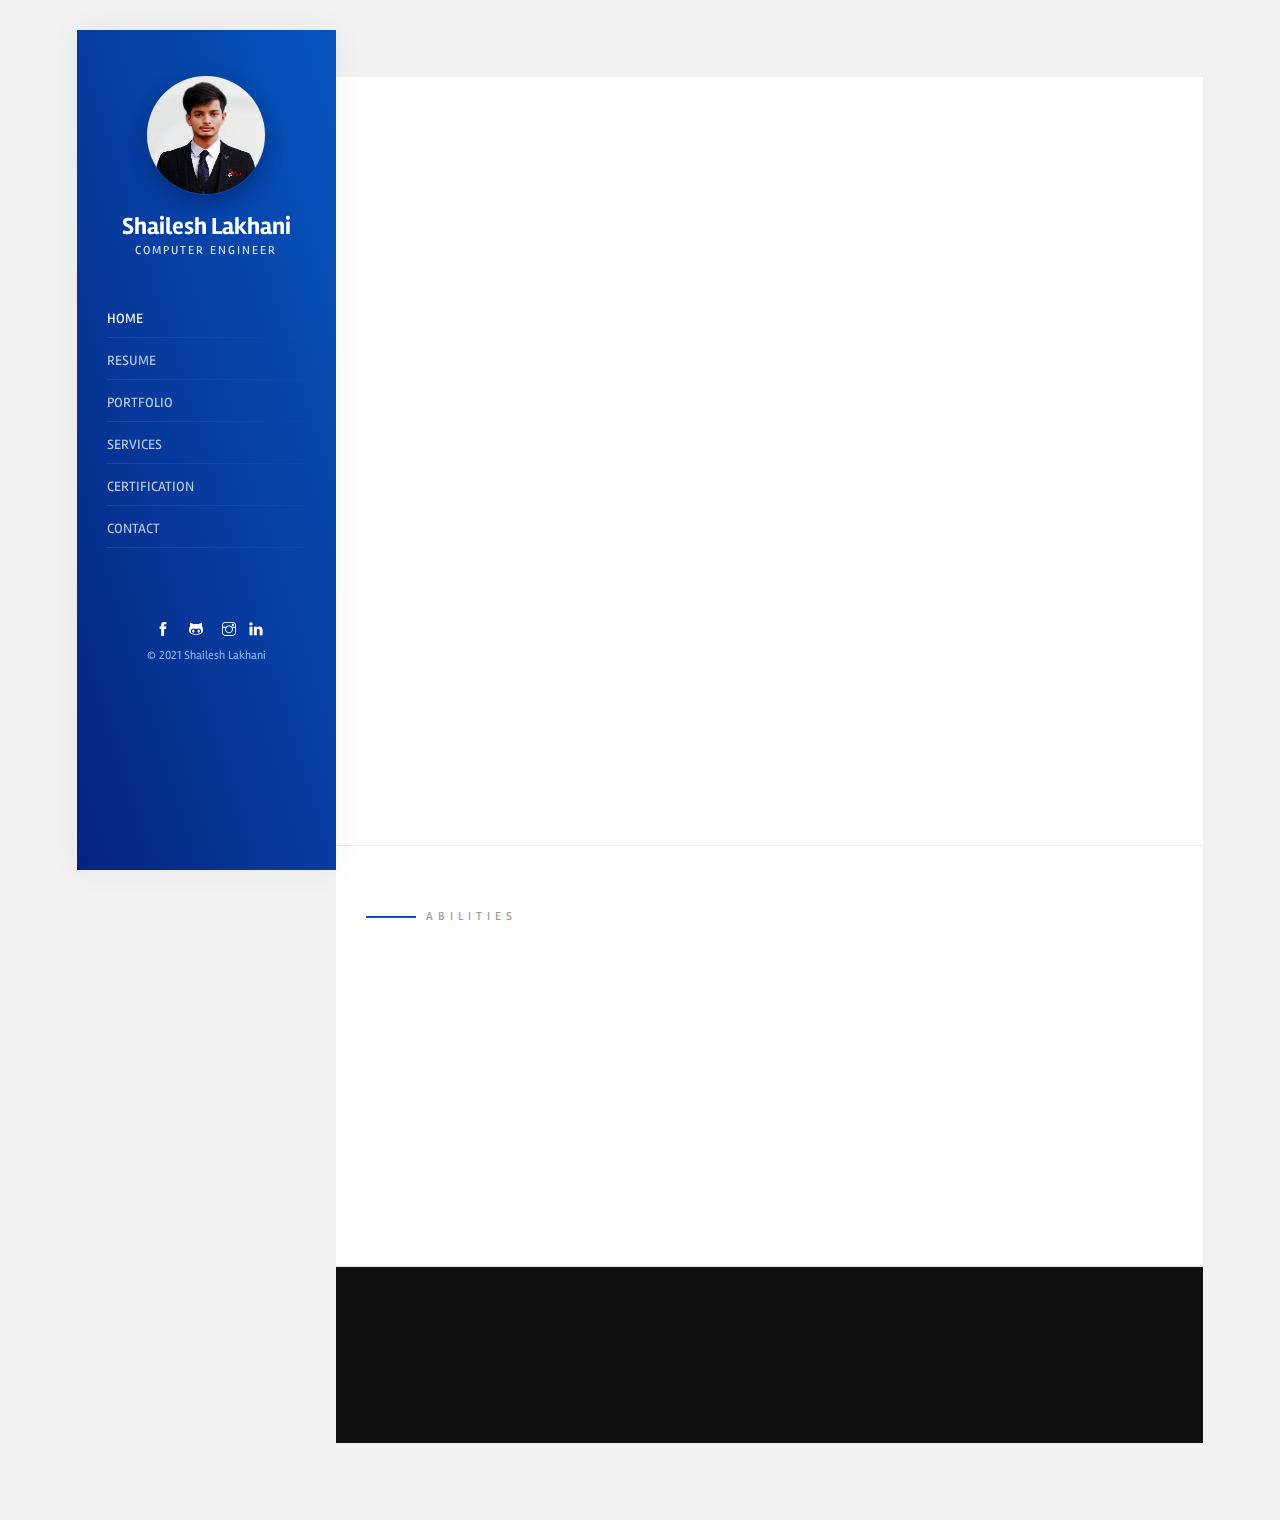
<file: index.html>
<!DOCTYPE HTML>
<html lang="en">


<head>
    <meta charset="utf-8">
    <meta http-equiv="X-UA-Compatible" content="IE=edge">
    <title>Shailesh Lakhani</title>
    <meta name="viewport" content="width=device-width, initial-scale=1">
    <link rel="icon" type="image/png" href="images/favicon.png" />
    <link href="https://fonts.googleapis.com/css?family=Rambla:400,700&amp;display=swap" rel="stylesheet">
    <link rel="stylesheet" href="css/animate.css">
    <link rel="stylesheet" href="css/et-lineicons.css">
    <link rel="stylesheet" href="css/themify-icons.css">
    <link rel="stylesheet" href="css/bootstrap.css">
    <link rel="stylesheet" href="css/style.css">
    <!-- FOR IE9 below -->
    <!--[if lt IE 9]>
        <script src="js/respond.min.js"></script>
    <![endif]-->
    <!-- Global site tag (gtag.js) - Google Analytics -->
    <script async src="https://www.googletagmanager.com/gtag/js?id=UA-144098545-1"></script>
    <script>
      window.dataLayer = window.dataLayer || [];
      function gtag(){dataLayer.push(arguments);}
      gtag('js', new Date());

      gtag('config', 'UA-144098545-1');
    </script>
</head>

<body>
    <div id="lonon-page"> <a href="#" class="js-lonon-nav-toggle lonon-nav-toggle"><i></i></a>
        <!-- Sidebar Section -->
        <aside id="lonon-aside">
            <!-- Logo -->
            <h1 id="lonon-logo">
                <img src="images/profile.jpg" alt="" ><br />
                <a href="index.html">Shailesh Lakhani<span>Computer Engineer</span></a>
            </h1>
            <!-- Menu -->
            <nav id="lonon-main-menu">
                <ul>
                    <li class="lonon-active"><a href="index.html">Home</a></li>
                    <li><a href="resume.html">Resume</a></li>
                    <li><a href="portfolio.html">Portfolio</a></li>
                    <li><a href="services.html">Services</a></li>
                    <li><a href="certification.html">certification</a></li>
                    <li><a href="contact.html">Contact</a></li>
                </ul>
            </nav>
            <!-- Sidebar Footer -->
            <div class="lonon-footer">
                <ul>
                    <li><a href="https://m.facebook.com/saylas.lakhana"><i class="ti-facebook font-14px gray-icon"></i></a></li>
                    <li><a href="https://github.com/imshaileshlakhani"><i class="ti-github font-14px gray-icon"></i></a></li>
                    <li><a href="https://www.instagram.com/sendy_patel_29/"><i class="ti-instagram font-14px gray-icon"></i></a></li>
                    <li><a href="https://www.linkedin.com/in/imshaileshlakhani/"><i class="ti-linkedin font-14px black-icon"></i></a></li>
                </ul>
                <p><small>&copy; 2021 Shailesh Lakhani<a href="#"></a></small></p>
            </div>
        </aside>
        <!-- Main Section -->
        <div id="lonon-main">
            <!-- About Me -->
            <div class="lonon-about">
                <div class="container-fluid">
					<div class="row">
                        <div class="col-md-12"> 
                            <h2 class="lonon-heading animate-box" data-animate-effect="fadeInLeft">About Me</h2> 
						</div>
                    </div>
                    <div class="row">
                        <div class="col-md-7"> <img src="images/resume.jpg" class="img-fluid mb-15 animate-box fadeInLeft animated" data-animate-effect="fadeInLeft" alt=""> </div>
                        <div class="col-md-5 animate-box fadeInLeft animated" data-animate-effect="fadeInLeft"> <span class="heading-meta style-1">Informations</span>
                            <h3 class="lonon-about-heading">I'm Shailesh Lakhani</h3>
                            <p>Hi, I am Shailesh Lakhani pursuing a B-Tech from RK University and I am a hard-working engineering student. Specialized in computer engineering with an overall CGPA of 8.14 (till 6th sem).</p>
                            <p>Along with my degree, I learned various technologies to explore in the field of information technology and for improving my skill.</p>
                            <p>And also completed many courses from Coursera and many more reputed websites which helped me to develop a project like online grocery web, blog website, notepad, and many more. </p>
                            <div class="cardvisit">
                                <h3>Shailesh Lakhani</h3>
                                <span>Computer Engineer</span>
                                <div class="divider-line"></div>
                                <p><i class="ti-skype"></i> live:.cid.c3e2fe5c2b10d289</p>
                                <p><i class="ti-email"></i> &nbsp;slakhani062@rku.ac.in</p>
                                <p><i class="ti-location-pin"></i> Chamunda park, Botad - 364710, India.</p>
                            </div>
                        </div>
                    </div>
                </div>
            </div>
            <div class="divider1"></div>
            <!-- Skills -->
            <div class="lonon-skills">
                <div class="container-fluid">
                    <div class="row">
                        <div class="col-md-12"> <span class="heading-meta style-1">Abilities</span>
                            <h2 class="lonon-heading animate-box" data-animate-effect="fadeInLeft">My Skills</h2> 
                        </div>
                    </div>
                    <div class="row">
                        <div class="col-md-5 animate-box" data-animate-effect="fadeInLeft">
                            <p>I think Skills are the most important aspect of a person's life. By knowing the skills of any person we can know that what kind of person is this and what is the future of that person.</p>
                            <p>So here are some of my skills and I have many more which are mention in the resume section.</p>
                        </div>
                        <div class="col-md-7 animate-box" data-animate-effect="fadeInLeft">
                            <p class="bar-title">JavaScript<span class="percent align-right">90%</span></p>
                            <div class="bar">
                                <div class="bar-fill bar-fill-javaScript start"></div>
                            </div>
                            <p class="bar-title">PHP<span class="percent align-right">80%</span></p>
                            <div class="bar">
                                <div class="bar-fill bar-fill-php start"></div>
                            </div>
                            <p class="bar-title">HTML / CSS<span class="percent align-right">95%</span></p>
                            <div class="bar">
                                <div class="bar-fill bar-fill-html start"></div>
                            </div>
                            <p class="bar-title">jQuery<span class="percent align-right">85%</span></p>
                            <div class="bar">
                                <div class="bar-fill bar-fill-jQuery start"></div>
                            </div>
                        </div>
                    </div>
                </div>
            </div>
            <div class="divider1"></div>
            <!-- Testiominals 
            <div class="lonon-testiominal">
                <div class="container-fluid">
                    <div class="row">
                        <div class="col-md-12"> <span class="heading-meta style-1">Say About Us</span>
                            <h2 class="lonon-heading animate-box" data-animate-effect="fadeInLeft">Testimonials</h2> </div>
                    </div>
                    <div class="row">
                        <div class="col-md-6 animate-box" data-animate-effect="fadeInLeft">
                            <div class="lonon-quote-card"> <img src="images/quote.png" alt="" class="lonon-quote-2">
                                <p>"Drana convallis lacinia est et volutpat. Ut interdum lecistion velit, ac venenatis odio fringi ut. Mauris tincidunt diame nisi mollis rhoncus!</p>
                                <h5><strong>Samuel Tomei</strong></h5>
                                <p class="occupation">Project Manager</p>
                            </div>
                        </div>
                        <div class="col-md-6 animate-box" data-animate-effect="fadeInLeft">
                            <div class="lonon-quote-card"> <img src="images/quote.png" alt="quote" class="lonon-quote-2">
                                <p>"Drana convallis lacinia est et volutpat. Ut interdum lecistion velit, ac venenatis odio fringi ut. Mauris tincidunt diame nisi mollis rhoncus!</p>
                                <h5>Cobie Batalon</h5>
                                <p class="occupation">RTI International</p>
                            </div>
                        </div>
                    </div>
                </div>
            </div>-->
            <div class="divider1"></div>
            
            <!-- Footer -->
            <div id="lonon-footer2">
                <div class="lonon-narrow-content">
                    <div class="row">
                        <div class="col-md-4 animate-box" data-animate-effect="fadeInLeft">
                            <p class="lonon-lead">&copy; 2021 - Shailesh. All rights reserved</p>
                        </div>
                        <div class="col-md-4 animate-box" data-animate-effect="fadeInLeft">
                            <h2 class="text-center">Shailesh Lakhani</h2> </div>
                        <div class="col-md-4 animate-box" data-animate-effect="fadeInLeft">
                            <ul class="social-network">
                                <li><a href="https://m.facebook.com/saylas.lakhana"><i class="ti-facebook font-14px black-icon"></i></a></li>
                                <li><a href="https://github.com/imshaileshlakhani"><i class="ti-github font-14px black-icon"></i></a></li>
                                <li><a href="https://www.instagram.com/sendy_patel_29/"><i class="ti-instagram font-14px black-icon"></i></a></li>
                                <li><a href="https://www.linkedin.com/in/imshaileshlakhani/"><i class="ti-linkedin font-14px black-icon"></i></a></li>
                            </ul>
                        </div>
                    </div>
                </div>
            </div>
        </div>
        <!-- Js -->
        <script src="js/jquery.min.js"></script>
        <script src="js/modernizr-2.6.2.min.js"></script>
        <script src="js/jquery.easing.1.3.js"></script>
        <script src="js/bootstrap.min.js"></script>
        <script src="js/jquery.waypoints.min.js"></script>
        <script src="js/sticky-kit.min.js"></script>
        <script src="js/main.js"></script>
    </div>
</body>


</html>
</file>
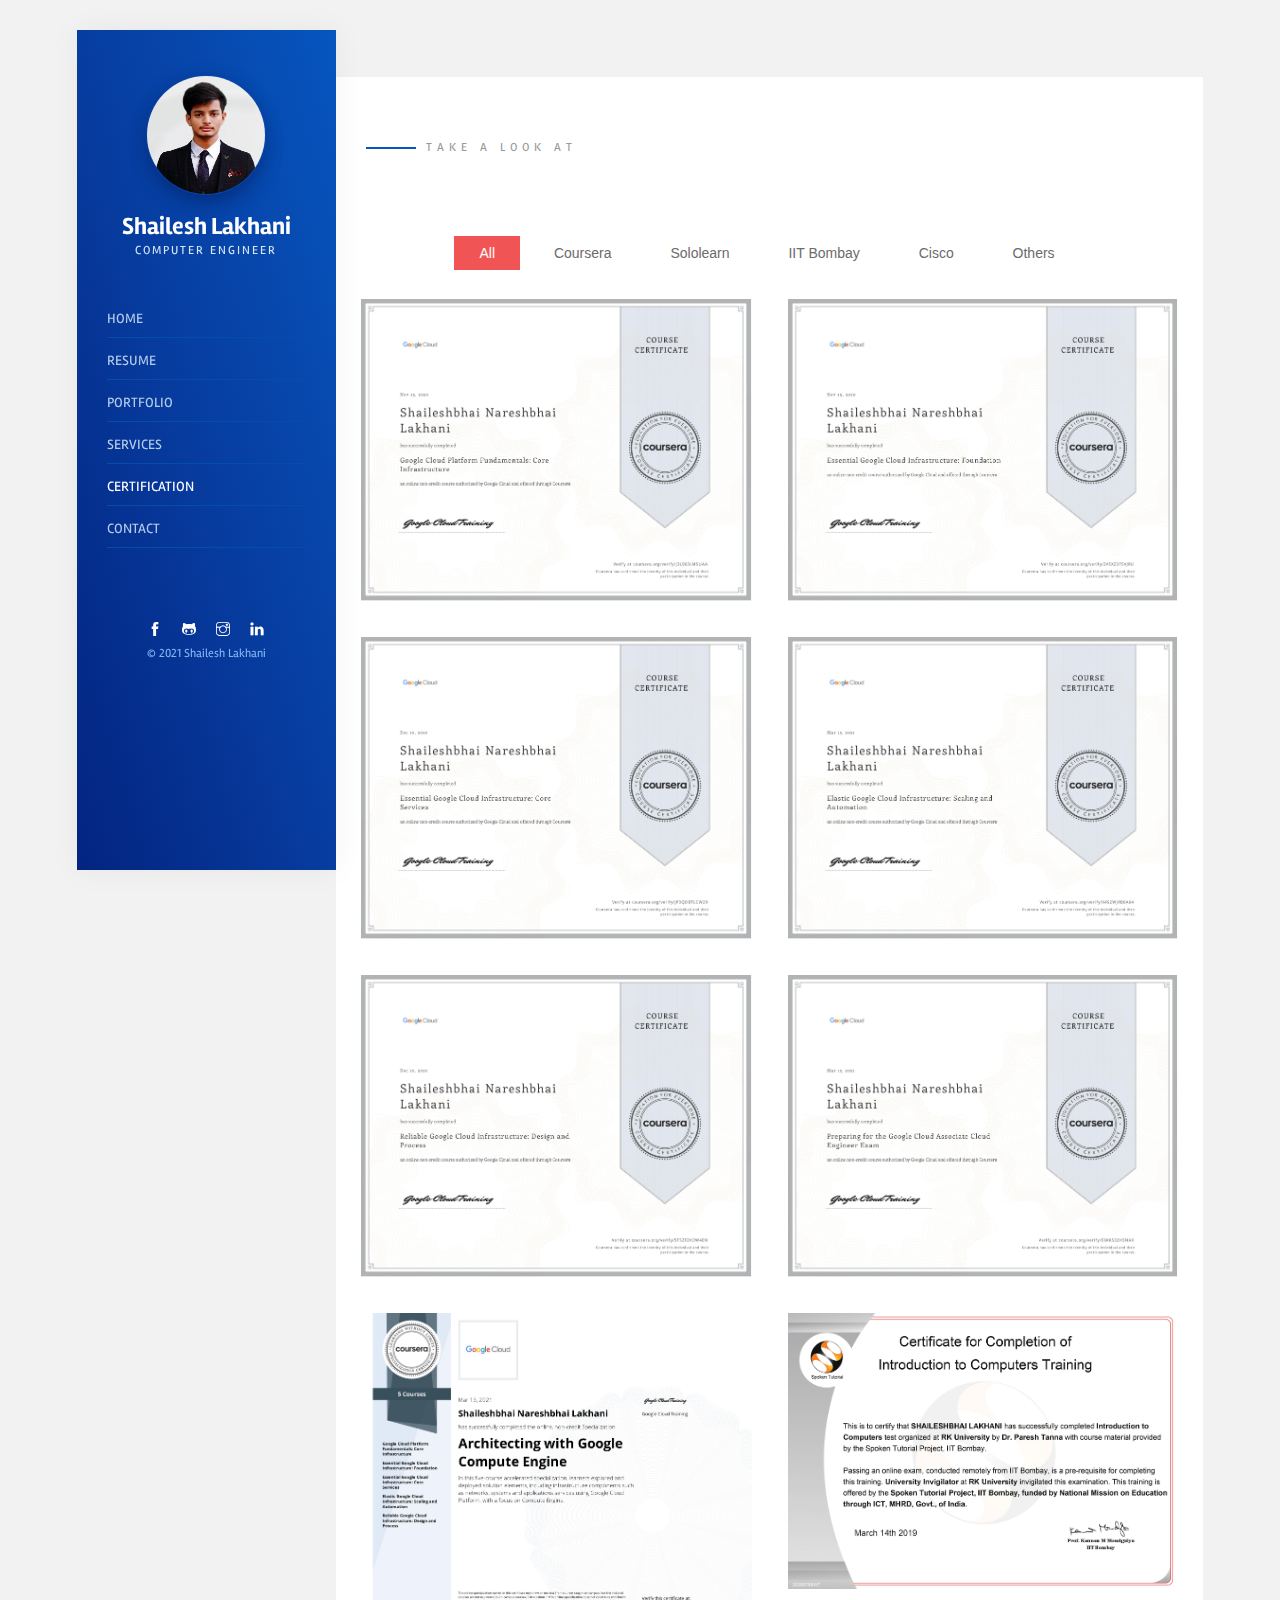
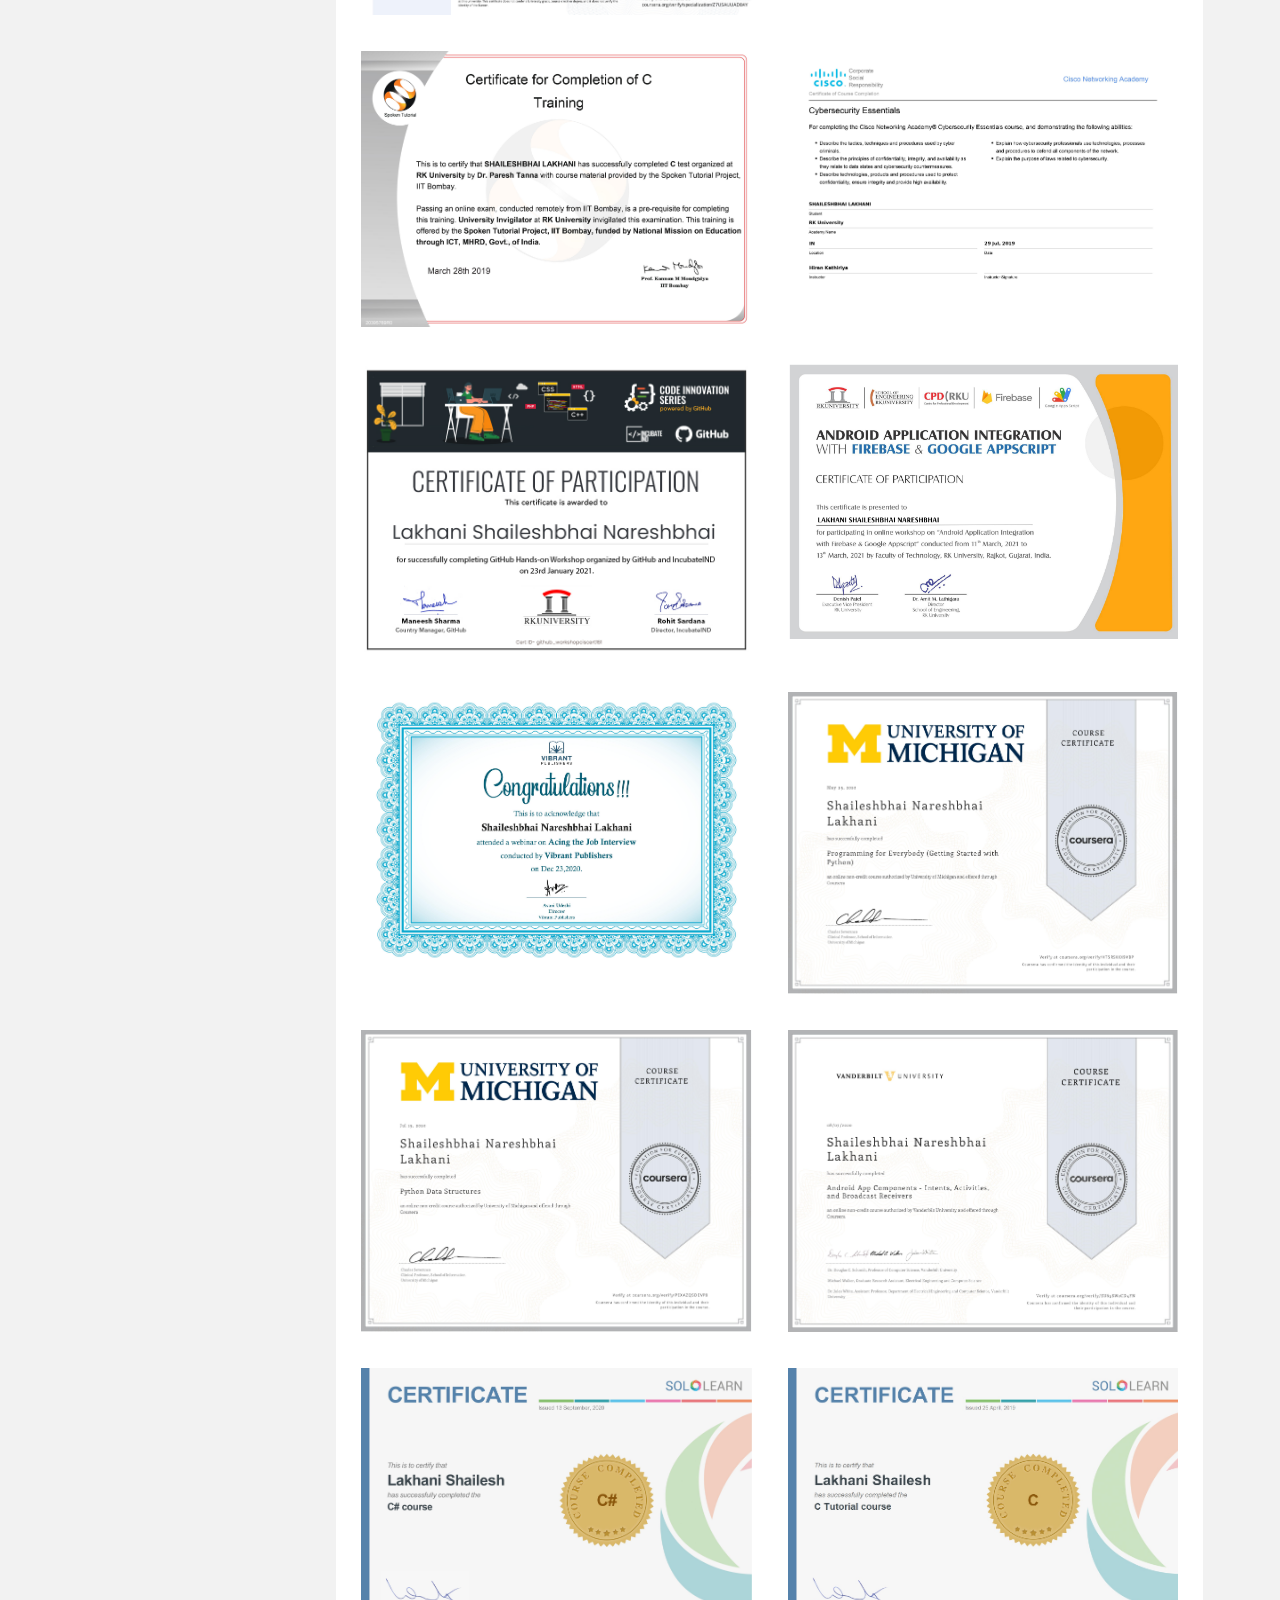
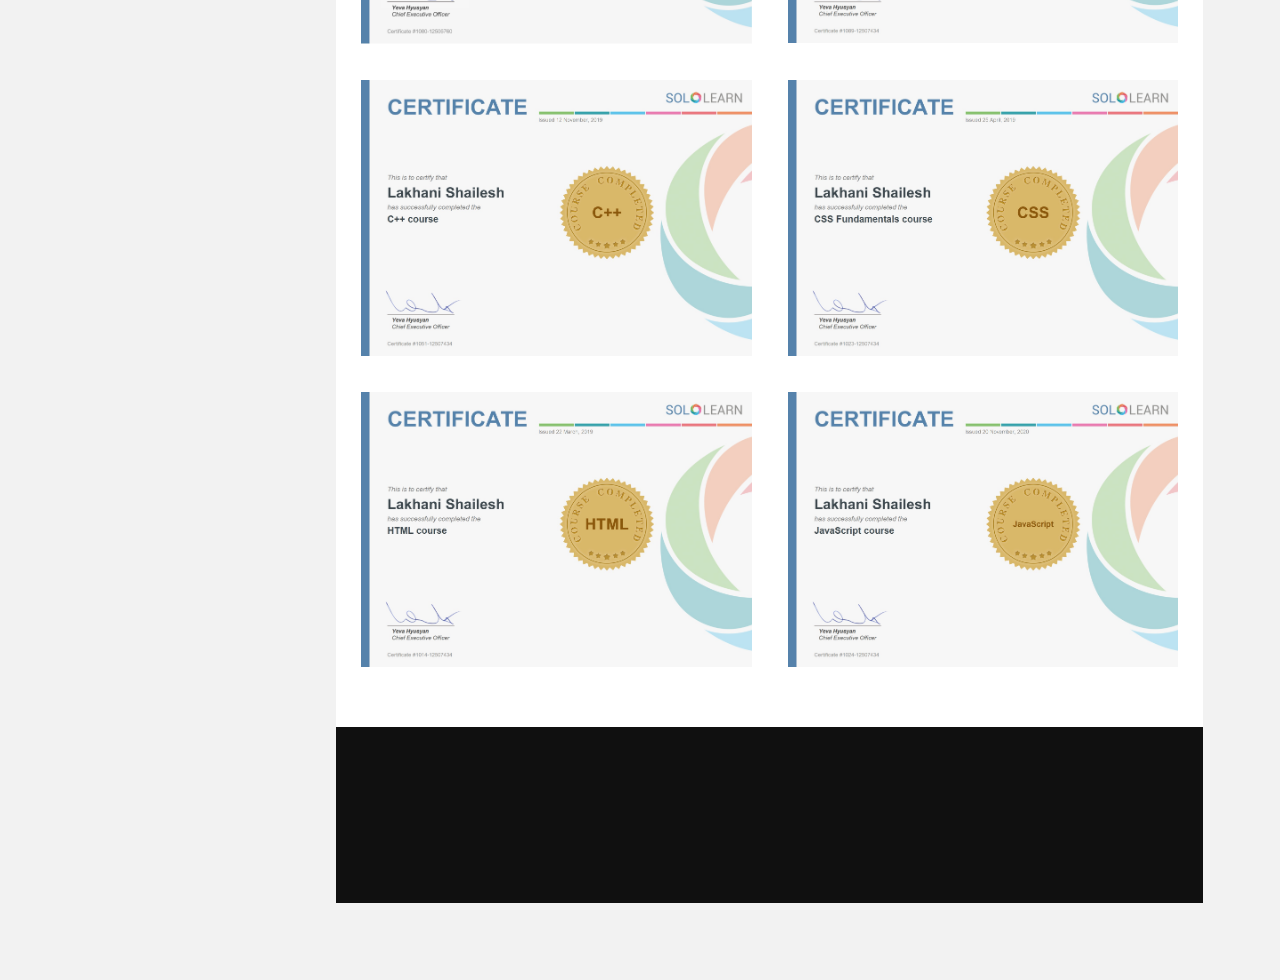
<file: certification.html>
<!DOCTYPE HTML>
<html lang="en">


<head>
    <meta charset="utf-8">
    <meta http-equiv="X-UA-Compatible" content="IE=edge">
    <title>Shailesh Lakhani</title>
    <meta name="viewport" content="width=device-width, initial-scale=1">
    <link rel="icon" type="image/png" href="images/favicon.png" />
    <link href="https://fonts.googleapis.com/css?family=Rambla:400,700&amp;display=swap" rel="stylesheet">
    <link rel="stylesheet" href="css/animate.css">
    <link rel="stylesheet" href="css/et-lineicons.css">
    <link rel="stylesheet" href="css/themify-icons.css">
    <link rel="stylesheet" href="css/bootstrap.css">
    <link rel="stylesheet" href="css/style.css">
	<link rel="stylesheet" href="css/lightbox.min.css">
    <link rel="stylesheet" href="style.css">
    <!-- FOR IE9 below -->
    <!--[if lt IE 9]>
	<script src="js/respond.min.js"></script>
	<![endif]-->
	<!-- Global site tag (gtag.js) - Google Analytics -->
    <script async src="https://www.googletagmanager.com/gtag/js?id=UA-144098545-1"></script>
    <script>
      window.dataLayer = window.dataLayer || [];
      function gtag(){dataLayer.push(arguments);}
      gtag('js', new Date());

      gtag('config', 'UA-144098545-1');
    </script>
</head>

<body>
    <div id="lonon-page"> <a href="#" class="js-lonon-nav-toggle lonon-nav-toggle"><i></i></a>
        <!-- Sidebar Section -->
        <aside id="lonon-aside">
            <!-- Logo -->
            <h1 id="lonon-logo">
               <img src="images/profile.jpg" alt=""><br />
                <a href="index.html">Shailesh Lakhani<span>Computer Engineer</span></a>
            </h1>
            <!-- Menu -->
            <nav id="lonon-main-menu">
                <ul>
                    <li><a href="index.html">Home</a></li>
                    <li><a href="resume.html">Resume</a></li>
                    <li><a href="portfolio.html">Portfolio</a></li>
                    <li><a href="services.html">Services</a></li>
                    <li class="lonon-active"><a href="certification.html">certification</a></li>
                    <li><a href="contact.html">Contact</a></li>
                </ul>
            </nav>
            <!-- Sidebar Footer -->
            <div class="lonon-footer">
                <ul>
                    <li><a href="https://m.facebook.com/saylas.lakhana"><i class="ti-facebook font-14px gray-icon"></i></a></li>
                    <li><a href="https://github.com/imshaileshlakhani"><i class="ti-github font-14px gray-icon"></i></a></li>
                    <li><a href="https://www.instagram.com/sendy_patel_29/"><i class="ti-instagram font-14px gray-icon"></i></a></li>
                    <li><a href="https://www.linkedin.com/in/imshaileshlakhani/"><i class="ti-linkedin font-14px gray-icon"></i></a></li>
                </ul>
                <p><small>&copy; 2021 Shailesh Lakhani<a href="#"></a></small></p>
            </div>
        </aside>
        <!-- Main Section -->
        <div id="lonon-main">
            <!-- Projects -->
            <div class="lonon-projects">
                <div class="container-fluid">
                    <div class="row">
                        <div class="col-md-12"> <span class="heading-meta style-1">Take a Look at</span>
                            <h2 class="lonon-heading animate-box" data-animate-effect="fadeInLeft">MY CERTIFICATION</h2> </div>
                    </div>
                    <div class="container-fluid filterbox">
						<div class="filter-tabs">
							<div class="filter-sort">
								<div class="navigation">
									<a href="javascript:void(0)" data-filter="all" class="button active">All</a>
									<a href="javascript:void(0)" data-filter="Coursera" class="button">Coursera</a>
									<a href="javascript:void(0)" data-filter="Sololearn" class="button">Sololearn</a>
									<a href="javascript:void(0)" data-filter="IITBombay" class="button">IIT Bombay</a>
									<a href="javascript:void(0)" data-filter="Cisco" class="button">Cisco</a>
									<a href="javascript:void(0)" data-filter="Others" class="button">Others</a>
								</div>
							</div>
						</div>
						<div class="main-wrap wrap-inner">
							<div id="content">
								<div class="main-full" id="main">
									<ol class="content">
										<li class="team shot-thumbnail Coursera">
										  <div class="multi-shot">  
												<div class="dribbble-img">
													<a class="dribbble-link">
														<picture> 
															<img alt="images-1" src="images/certificates/GC1_coursera.jpg">
														</picture>
													</a>
													<a class="dribbble-over" href="images/certificates/GC1_coursera.jpg" data-lightbox="mygallery" data-title="Dribbble">
													  <strong class="hover-text">Vicente Font Family</strong>
														
													</a>
												</div>   
											</div>  
										</li>
										<li class="team shot-thumbnail Coursera">
										  <div class="multi-shot"> 
												<div class="dribbble-shot with-actions"> 
													<div class="dribbble-img">
														<a class="dribbble-link">
															<picture> 
																<img alt="images-2" src="images/certificates/GC2_coursera.jpg">
															</picture>
														</a>
														<a class="dribbble-over" href="images/certificates/GC2_coursera.jpg" data-lightbox="mygallery" data-title="Dribbble">
														  <strong class="hover-text">Vicente Font Family</strong>
															
														</a>
													</div>  
												</div>  
											</div>  
										</li>
										<li class="team shot-thumbnail Coursera">
										  <div class="multi-shot">  
												<div class="dribbble-img">
													<a class="dribbble-link">
														<picture> 
															<img alt="images-3" src="images/certificates/GC3_coursera.jpg">
														</picture>
													</a>
													<a class="dribbble-over" href="images/certificates/GC3_coursera.jpg" data-lightbox="mygallery" data-title="Dribbble">
													  <strong class="hover-text">Vicente Font Family</strong>
														
													</a>
												</div>    
											</div>  
										</li>
										<li class="team shot-thumbnail Coursera">
										  <div class="multi-shot">  
												<div class="dribbble-img">
													<a class="dribbble-link">
														<picture> 
															<img alt="images-4" src="images/certificates/GC4_coursera.jpg">
														</picture>
													</a>
													<a class="dribbble-over" href="images/certificates/GC4_coursera.jpg" data-lightbox="mygallery" data-title="Dribbble">
													  <strong class="hover-text">Vicente Font Family</strong>
													</a>
												</div> 
											</div>  
										</li>
										<li class="team shot-thumbnail Coursera">
										  <div class="multi-shot">  
												<div class="dribbble-img">
													<a class="dribbble-link">
														<picture> 
															<img alt="images-5" src="images/certificates/GC5_coursera.jpg">
														</picture>
													</a>
													<a class="dribbble-over" href="images/certificates/GC5_coursera.jpg" data-lightbox="mygallery" data-title="Dribbble">
													  <strong class="hover-text">Vicente Font Family</strong>
														
													</a>
												</div>  
											</div>  
										</li>
										<li class="team shot-thumbnail Coursera">
										  <div class="multi-shot">  
												<div class="dribbble-img">
													<a class="dribbble-link">
														<picture> 
															<img alt="images-6" src="images/certificates/GC6_coursera.jpg">
														</picture>
													</a>
													<a class="dribbble-over" href="images/certificates/GC6_coursera.jpg" data-lightbox="mygallery" data-title="Dribbble">
													  <strong class="hover-text">Vicente Font Family</strong>
														
													</a>
												</div>   
											</div>  
										</li>
										<li class="team shot-thumbnail Coursera">
										  <div class="multi-shot">  
												<div class="dribbble-img">
													<a class="dribbble-link">
														<picture> 
															<img alt="images-7" src="images/certificates/GC7_coursera.jpg">
														</picture>
													</a>
													<a class="dribbble-over" href="images/certificates/GC7_coursera.jpg" data-lightbox="mygallery" data-title="Dribbble">
													  <strong class="hover-text">Vicente Font Family</strong>
													   
													</a>
												</div>   
											</div>  
										</li>
										<li class="team shot-thumbnail IITBombay">
										  <div class="multi-shot">  
												<div class="dribbble-img">
													<a class="dribbble-link">
														<picture> 
															<img alt="images-8" src="images/certificates/iitbomby.jpg">
														</picture>
													</a>
													<a class="dribbble-over" href="images/certificates/iitbomby.jpg" data-lightbox="mygallery" data-title="Dribbble">
													  <strong class="hover-text">Vicente Font Family</strong>
														
													</a>
												</div>   
											</div>  
										</li>
										<li class="team shot-thumbnail IITBombay">
										  <div class="multi-shot">  
												<div class="dribbble-img">
													<a class="dribbble-link">
														<picture> 
															<img alt="images-9" src="images/certificates/iitbomby_1.jpg">
														</picture>
													</a>
													<a class="dribbble-over" href="images/certificates/iitbomby_1.jpg" data-lightbox="mygallery" data-title="Dribbble">
													  <strong class="hover-text">Vicente Font Family</strong>
														
													</a>
												</div>   
											</div>  
										</li>
										<li class="team shot-thumbnail Cisco">
										  <div class="multi-shot">  
												<div class="dribbble-img">
													<a class="dribbble-link">
														<picture> 
															<img alt="images-10" src="images/certificates/cisco.jpg">
														</picture>
													</a>
													<a class="dribbble-over" href="images/certificates/cisco.jpg" data-lightbox="mygallery" data-title="Dribbble">
													  <strong class="hover-text">Vicente Font Family</strong>
														
													</a>
												</div>   
											</div>  
										</li>
										<li class="team shot-thumbnail Others">
										  <div class="multi-shot">  
												<div class="dribbble-img">
													<a class="dribbble-link">
														<picture> 
															<img alt="images-11" src="images/certificates/Github.png">
														</picture>
													</a>
													<a class="dribbble-over" href="images/certificates/Github.png" data-lightbox="mygallery" data-title="Dribbble">
													  <strong class="hover-text">Vicente Font Family</strong>
														
													</a>
												</div>   
											</div>  
										</li>
										<li class="team shot-thumbnail Others">
										  <div class="multi-shot">  
												<div class="dribbble-img">
													<a class="dribbble-link">
														<picture> 
															<img alt="images-12" src="images/certificates/rku_android.jpg">
														</picture>
													</a>
													<a class="dribbble-over" href="images/certificates/rku_android.jpg" data-lightbox="mygallery" data-title="Dribbble">
													  <strong class="hover-text">Vicente Font Family</strong>
														
													</a>
												</div>    
											</div>  
										</li>
										<li class="team shot-thumbnail Others">
										  <div class="multi-shot">  
												<div class="dribbble-img">
													<a class="dribbble-link">
														<picture> 
															<img alt="images-13" src="images/certificates/vibrant.jpg">
														</picture>
													</a>
													<a class="dribbble-over" href="images/certificates/vibrant.jpg" data-lightbox="mygallery" data-title="Dribbble">
													  <strong class="hover-text">Vicente Font Family</strong>
														
													</a>
												</div>   
											</div>  
										</li>
										<li class="team shot-thumbnail Coursera">
										  <div class="multi-shot">  
												<div class="dribbble-img">
													<a class="dribbble-link">
														<picture> 
															<img alt="images-14" src="images/certificates/Py1_coursera.jpg">
														</picture>
													</a>
													<a class="dribbble-over" href="images/certificates/Py1_coursera.jpg" data-lightbox="mygallery" data-title="Dribbble">
													  <strong class="hover-text">Vicente Font Family</strong>
														
													</a>
												</div>  
											</div>  
										</li>
										<li class="team shot-thumbnail Coursera">
										  <div class="multi-shot">  
												<div class="dribbble-img">
													<a class="dribbble-link">
														<picture> 
															<img alt="images-15" src="images/certificates/Py2_coursera.jpg">
														</picture>
													</a>
													<a class="dribbble-over" href="images/certificates/Py2_coursera.jpg" data-lightbox="mygallery" data-title="Dribbble">
													  <strong class="hover-text">Vicente Font Family</strong>
														
													</a>
												</div>    
											</div>  
										</li>
										<li class="team shot-thumbnail Coursera">
										  <div class="multi-shot">  
												<div class="dribbble-img">
													<a class="dribbble-link">
														<picture> 
															<img alt="images-16" src="images/certificates/android_coursera.jpg">
														</picture>
													</a>
													<a class="dribbble-over" href="images/certificates/android_coursera.jpg" data-lightbox="mygallery" data-title="Dribbble">
													  <strong class="hover-text">Vicente Font Family</strong>
														
													</a>
												</div>  
											</div>  
										</li>
										<li class="team shot-thumbnail Sololearn">
										  <div class="multi-shot">  
												<div class="dribbble-img">
													<a class="dribbble-link">
														<picture> 
															<img alt="images-16" src="images/certificates/.net_solo.jpg">
														</picture>
													</a>
													<a class="dribbble-over" href="images/certificates/.net_solo.jpg" data-lightbox="mygallery" data-title="Dribbble">
													  <strong class="hover-text">Vicente Font Family</strong>
														
													</a>
												</div>  
											</div>  
										</li>
										<li class="team shot-thumbnail Sololearn">
										  <div class="multi-shot">  
												<div class="dribbble-img">
													<a class="dribbble-link">
														<picture> 
															<img alt="images-16" src="images/certificates/C_solo.jpg">
														</picture>
													</a>
													<a class="dribbble-over" href="images/certificates/C_solo.jpg" data-lightbox="mygallery" data-title="Dribbble">
													  <strong class="hover-text">Vicente Font Family</strong>
														
													</a>
												</div>  
											</div>  
										</li>
										<li class="team shot-thumbnail Sololearn">
										  <div class="multi-shot">  
												<div class="dribbble-img">
													<a class="dribbble-link">
														<picture> 
															<img alt="images-16" src="images/certificates/c++_solo.jpg">
														</picture>
													</a>
													<a class="dribbble-over" href="images/certificates/c++_solo.jpg" data-lightbox="mygallery" data-title="Dribbble">
													  <strong class="hover-text">Vicente Font Family</strong>
														
													</a>
												</div>  
											</div>  
										</li>
										<li class="team shot-thumbnail Sololearn">
										  <div class="multi-shot">  
												<div class="dribbble-img">
													<a class="dribbble-link">
														<picture> 
															<img alt="images-16" src="images/certificates/CSS_solo.jpg">
														</picture>
													</a>
													<a class="dribbble-over" href="images/certificates/CSS_solo.jpg" data-lightbox="mygallery" data-title="Dribbble">
													  <strong class="hover-text">Vicente Font Family</strong>
														
													</a>
												</div>  
											</div>  
										</li>
										<li class="team shot-thumbnail Sololearn">
										  <div class="multi-shot">  
												<div class="dribbble-img">
													<a class="dribbble-link">
														<picture> 
															<img alt="images-16" src="images/certificates/Html_solo.jpg">
														</picture>
													</a>
													<a class="dribbble-over" href="images/certificates/Html_solo.jpg" data-lightbox="mygallery" data-title="Dribbble">
													  <strong class="hover-text">Vicente Font Family</strong>
														
													</a>
												</div>  
											</div>  
										</li>
										<li class="team shot-thumbnail Sololearn">
										  <div class="multi-shot">  
												<div class="dribbble-img">
													<a class="dribbble-link">
														<picture> 
															<img alt="images-16" src="images/certificates/js_solo.jpg">
														</picture>
													</a>
													<a class="dribbble-over" href="images/certificates/js_solo.jpg" data-lightbox="mygallery" data-title="Dribbble">
													  <strong class="hover-text">Vicente Font Family</strong>
														
													</a>
												</div>  
											</div>  
										</li>
									</ol>
								</div>
							</div>
						</div>
					</div>
                </div>
            </div>
            <!-- Footer -->
            <div id="lonon-footer2">
                <div class="lonon-narrow-content">
                    <div class="row">
                        <div class="col-md-4 animate-box" data-animate-effect="fadeInLeft">
                            <p class="lonon-lead">&copy; 2021 - Shailesh. All rights reserved</p>
                        </div>
                        <div class="col-md-4 animate-box" data-animate-effect="fadeInLeft">
                            <h2 class="text-center">Shailesh Lakhani</h2> </div>
                        <div class="col-md-4 animate-box" data-animate-effect="fadeInLeft">
                            <ul class="social-network">
                                <li><a href="https://m.facebook.com/saylas.lakhana"><i class="ti-facebook font-14px black-icon"></i></a></li>
                                <li><a href="https://github.com/imshaileshlakhani"><i class="ti-github font-14px black-icon"></i></a></li>
                                <li><a href="https://www.instagram.com/sendy_patel_29/"><i class="ti-instagram font-14px black-icon"></i></a></li>
                                <li><a href="https://www.linkedin.com/in/imshaileshlakhani/"><i class="ti-linkedin font-14px black-icon"></i></a></li>
                            </ul>
                        </div>
                    </div>
                </div>
            </div>
        </div>
    </div>
    <!-- JS -->
	<script  src="https://code.jquery.com/jquery-3.3.1.min.js"></script> 
	<script src="js/lightbox-plus-jquery.min.js"></script>
	<script type="text/javascript" src="js/script.js"></script>
    <script src="js/jquery.min.js"></script>
    <script src="js/modernizr-2.6.2.min.js"></script>
    <script src="js/jquery.easing.1.3.js"></script>
    <script src="js/bootstrap.min.js"></script>
    <script src="js/jquery.waypoints.min.js"></script>
    <script src="js/sticky-kit.min.js"></script>
    <script src="js/main.js"></script>
	
</body>


</html>
</file>
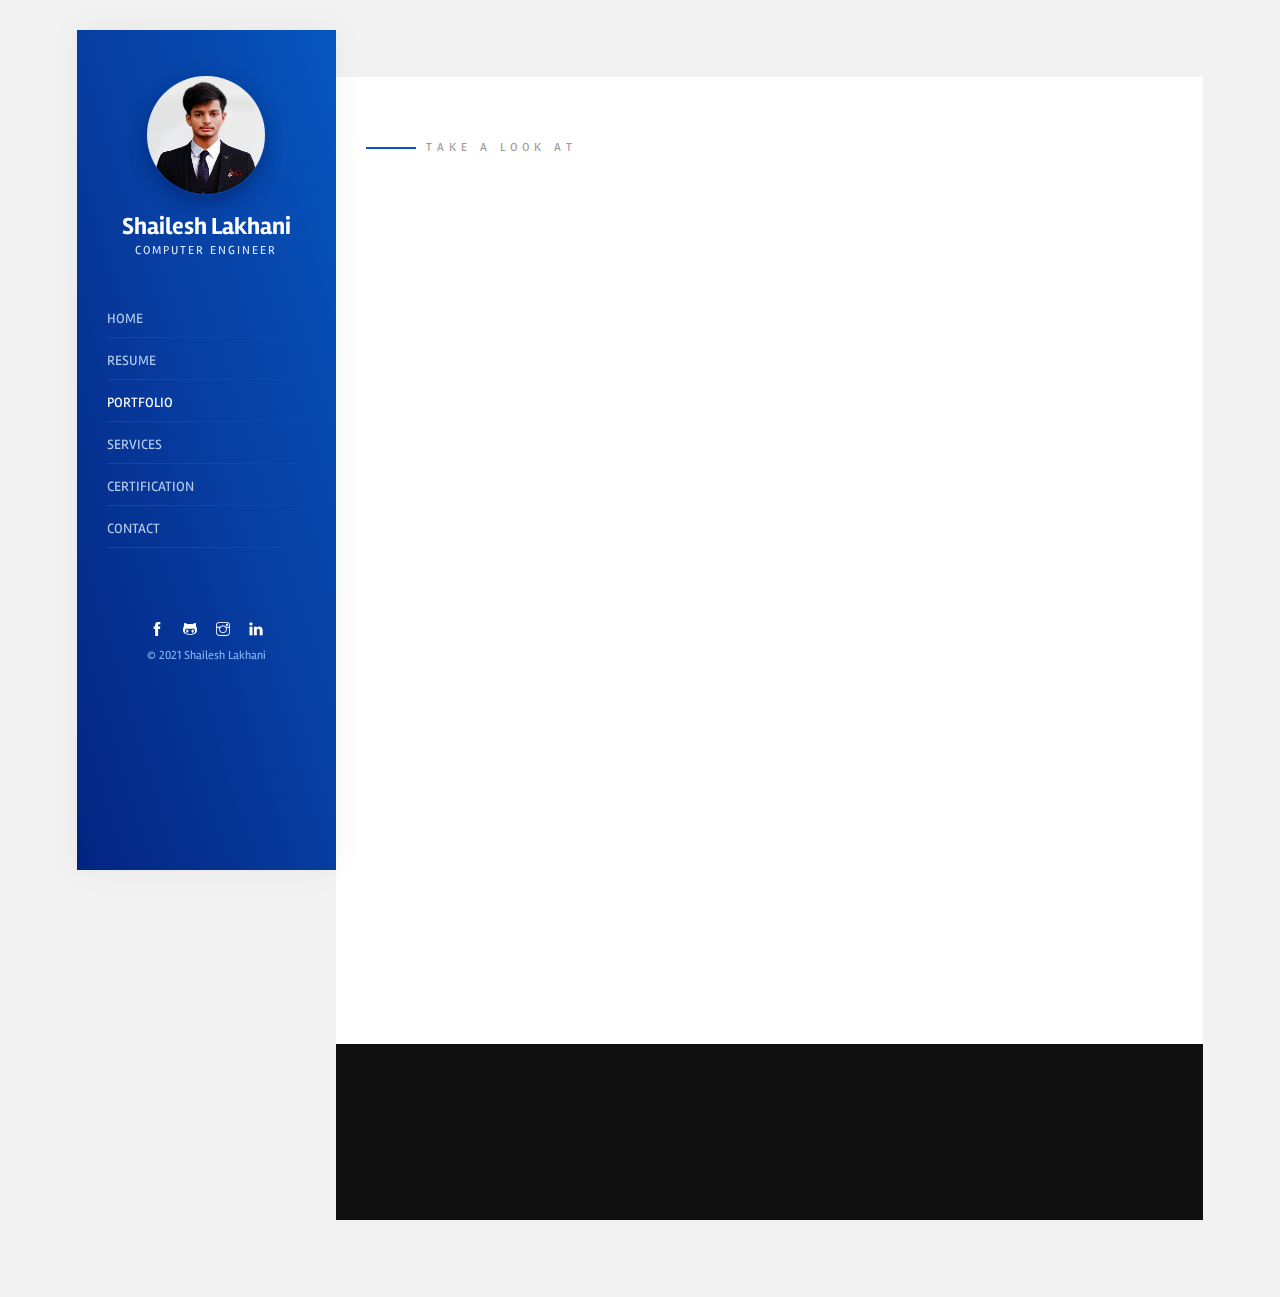
<file: portfolio.html>
<!DOCTYPE HTML>
<html lang="en">


<head>
    <meta charset="utf-8">
    <meta http-equiv="X-UA-Compatible" content="IE=edge">
    <title>Shailesh Lakhani</title>
    <meta name="viewport" content="width=device-width, initial-scale=1">
    <link rel="icon" type="image/png" href="images/favicon.png" />
    <link href="https://fonts.googleapis.com/css?family=Rambla:400,700&amp;display=swap" rel="stylesheet">
    <link rel="stylesheet" href="css/animate.css">
    <link rel="stylesheet" href="css/et-lineicons.css">
    <link rel="stylesheet" href="css/themify-icons.css">
    <link rel="stylesheet" href="css/bootstrap.css">
    <link rel="stylesheet" href="css/style.css">
    <!-- FOR IE9 below -->
    <!--[if lt IE 9]>
	<script src="js/respond.min.js"></script>
	<![endif]-->
	<!-- Global site tag (gtag.js) - Google Analytics -->
    <script async src="https://www.googletagmanager.com/gtag/js?id=UA-144098545-1"></script>
    <script>
      window.dataLayer = window.dataLayer || [];
      function gtag(){dataLayer.push(arguments);}
      gtag('js', new Date());

      gtag('config', 'UA-144098545-1');
    </script>
</head>

<body>
    <div id="lonon-page"> <a href="#" class="js-lonon-nav-toggle lonon-nav-toggle"><i></i></a>
        <!-- Sidebar Section -->
        <aside id="lonon-aside">
            <!-- Logo -->
            <h1 id="lonon-logo">
               <img src="images/profile.jpg" alt=""><br />
                <a href="index.html">Shailesh Lakhani<span>Computer Engineer</span></a>
            </h1>
            <!-- Menu -->
            <nav id="lonon-main-menu">
                <ul>
                    <li><a href="index.html">Home</a></li>
                    <li><a href="resume.html">Resume</a></li>
                    <li class="lonon-active"><a href="portfolio.html">Portfolio</a></li>
                    <li><a href="services.html">Services</a></li>
                    <li><a href="certification.html">certification</a></li>
                    <li><a href="contact.html">Contact</a></li>
                </ul>
            </nav>
            <!-- Sidebar Footer -->
            <div class="lonon-footer">
                <ul>
                    <li><a href="https://m.facebook.com/saylas.lakhana"><i class="ti-facebook font-14px gray-icon"></i></a></li>
                    <li><a href="https://github.com/imshaileshlakhani"><i class="ti-github font-14px gray-icon"></i></a></li>
                    <li><a href="https://www.instagram.com/sendy_patel_29/"><i class="ti-instagram font-14px gray-icon"></i></a></li>
                    <li><a href="https://www.linkedin.com/in/imshaileshlakhani/"><i class="ti-linkedin font-14px gray-icon"></i></a></li>
                </ul>
                <p><small>&copy; 2021 Shailesh Lakhani<a href="#"></a></small></p>
            </div>
        </aside>
        <!-- Main Section -->
        <div id="lonon-main">
            <!-- Projects -->
            <div class="lonon-projects">
                <div class="container-fluid">
                    <div class="row">
                        <div class="col-md-12"> <span class="heading-meta style-1">Take a Look at</span>
                            <h2 class="lonon-heading animate-box" data-animate-effect="fadeInLeft">MY PROJECTS</h2> </div>
                    </div>
                    <div class="row">
                        <div class="col-md-4 animate-box" data-animate-effect="fadeInLeft">
                            <a href="https://github.com/Shailesh-294/TicTacToe" class="desc">
                                <div class="project"> <img src="images/portfolio/tictactoe.jpeg" class="img-fluid" alt="">
                                    <div class="desc">
                                        <div class="con">
                                            <h3>Project 01</h3> <span>Tic Tac Toe, Android</span> </div>
                                    </div>
                                </div>
                            </a>
                        </div>
                        <div class="col-md-4 animate-box" data-animate-effect="fadeInLeft">
                            <a href="https://github.com/SmitBhikadiya/JavaSuperMart" class="desc">
                                <div class="project"> <img src="images/portfolio/shop.jpeg" class="img-fluid" alt="">
                                    <div class="desc">
                                        <div class="con">
                                            <h3>Project 02</h3> <span>Online Grocery System, Java</span> </div>
                                    </div>
                                </div>
                            </a>
                        </div>
                        <div class="col-md-4 animate-box" data-animate-effect="fadeInLeft">
                            <a href="https://github.com/Shailesh-294/SnakeGame" class="desc">
                                <div class="project"> <img src="images/portfolio/snake.png" class="img-fluid" alt="">
                                    <div class="desc">
                                        <div class="con">
                                            <h3>Project 03</h3> <span>Snake Game,  Python</span> </div>
                                    </div>
                                </div>
                            </a>
                        </div>
                        <div class="col-md-4 animate-box" data-animate-effect="fadeInLeft">
                            <a href="https://github.com/Shailesh-294/Notepad" class="desc">
                                <div class="project"> <img src="images/portfolio/notepad.png" class="img-fluid" alt="">
                                    <div class="desc">
                                        <div class="con">
                                            <h3>Project 04</h3> <span>Simple Notepad, tkinter python</span> </div>
                                    </div>
                                </div>
                            </a>
                        </div>
                        <div class="col-md-4 animate-box" data-animate-effect="fadeInLeft">
                            <a href="https://github.com/Shailesh-294/blog-web-using-flask" class="desc">
                                <div class="project"> <img src="images/portfolio/blog.jpg" class="img-fluid" alt="">
                                    <div class="desc">
                                        <div class="con">
                                            <h3>Project 05</h3> <span>Blog Website, Flask Python</span> </div>
                                    </div>
                                </div>
                            </a>
                        </div>
                        <div class="col-md-4 animate-box" data-animate-effect="fadeInLeft">
                            <a href="https://github.com/Shailesh-294/ChatRoom" class="desc">
                                <div class="project"> <img src="images/portfolio/room.jpg" class="img-fluid" alt="">
                                    <div class="desc">
                                        <div class="con">
                                            <h3>Project 06</h3> <span>Chat Room, PHP</span> </div>
                                    </div>
                                </div>
                            </a>
                        </div>
                        <div class="col-md-4 animate-box" data-animate-effect="fadeInLeft">
                            <a href="https://github.com/Shailesh-294/Calculater_using_tkinter" class="desc">
                                <div class="project"> <img src="images/portfolio/calculater.png" class="img-fluid" alt="">
                                    <div class="desc">
                                        <div class="con">
                                            <h3>Project 07</h3> <span>Calculater, tkinter Python</span> </div>
                                    </div>
                                </div>
                            </a>
                        </div>
                        
                    </div>
                </div>
            </div>
            <!-- Footer -->
            <div id="lonon-footer2">
                <div class="lonon-narrow-content">
                    <div class="row">
                        <div class="col-md-4 animate-box" data-animate-effect="fadeInLeft">
                            <p class="lonon-lead">&copy; 2021 - Shailesh. All rights reserved</p>
                        </div>
                        <div class="col-md-4 animate-box" data-animate-effect="fadeInLeft">
                            <h2 class="text-center">Shailesh Lakhani</h2> </div>
                        <div class="col-md-4 animate-box" data-animate-effect="fadeInLeft">
                            <ul class="social-network">
                                <li><a href="https://m.facebook.com/saylas.lakhana"><i class="ti-facebook font-14px black-icon"></i></a></li>
                                <li><a href="https://github.com/imshaileshlakhani"><i class="ti-github font-14px black-icon"></i></a></li>
                                <li><a href="https://www.instagram.com/sendy_patel_29/"><i class="ti-instagram font-14px black-icon"></i></a></li>
                                <li><a href="https://www.linkedin.com/in/imshaileshlakhani/"><i class="ti-linkedin font-14px black-icon"></i></a></li>
                            </ul>
                        </div>
                    </div>
                </div>
            </div>
        </div>
    </div>
    <!-- JS -->
    <script src="js/jquery.min.js"></script>
    <script src="js/modernizr-2.6.2.min.js"></script>
    <script src="js/jquery.easing.1.3.js"></script>
    <script src="js/bootstrap.min.js"></script>
    <script src="js/jquery.waypoints.min.js"></script>
    <script src="js/sticky-kit.min.js"></script>
    <script src="js/main.js"></script>
</body>


</html>
</file>
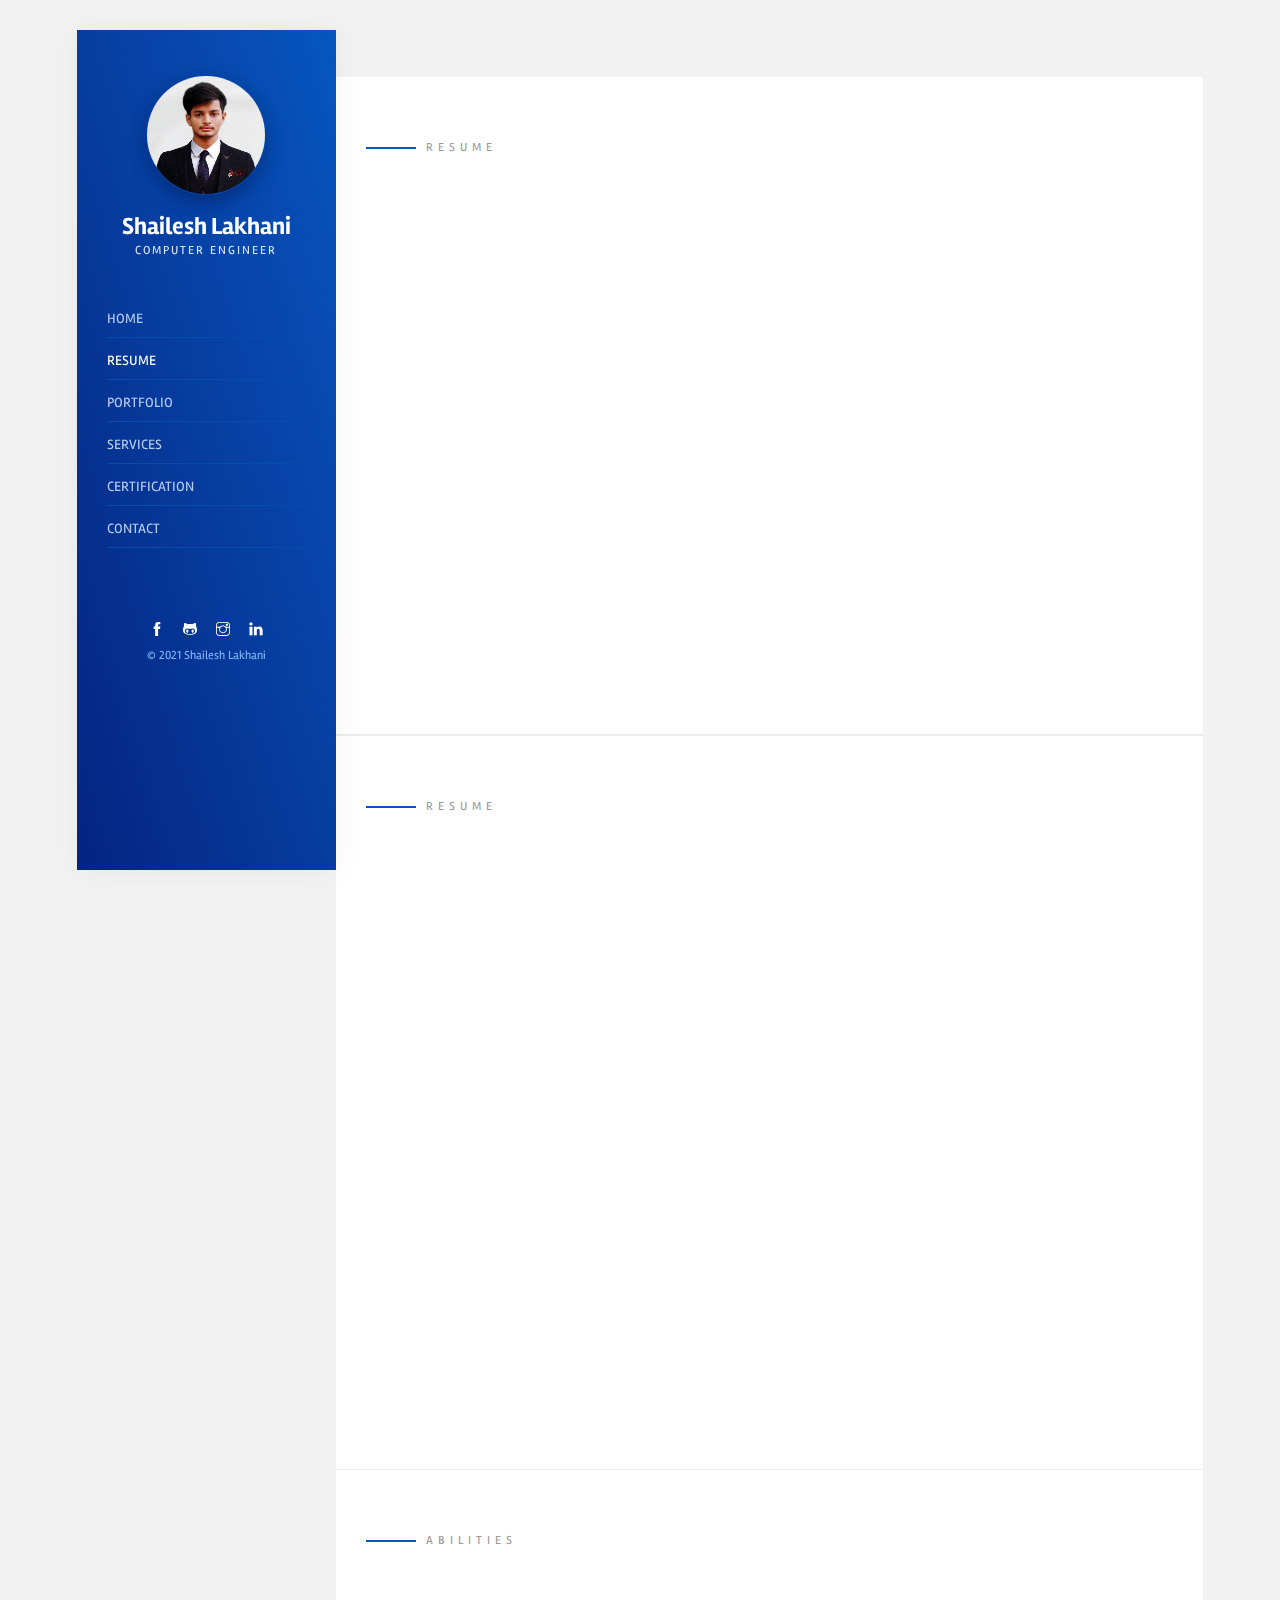
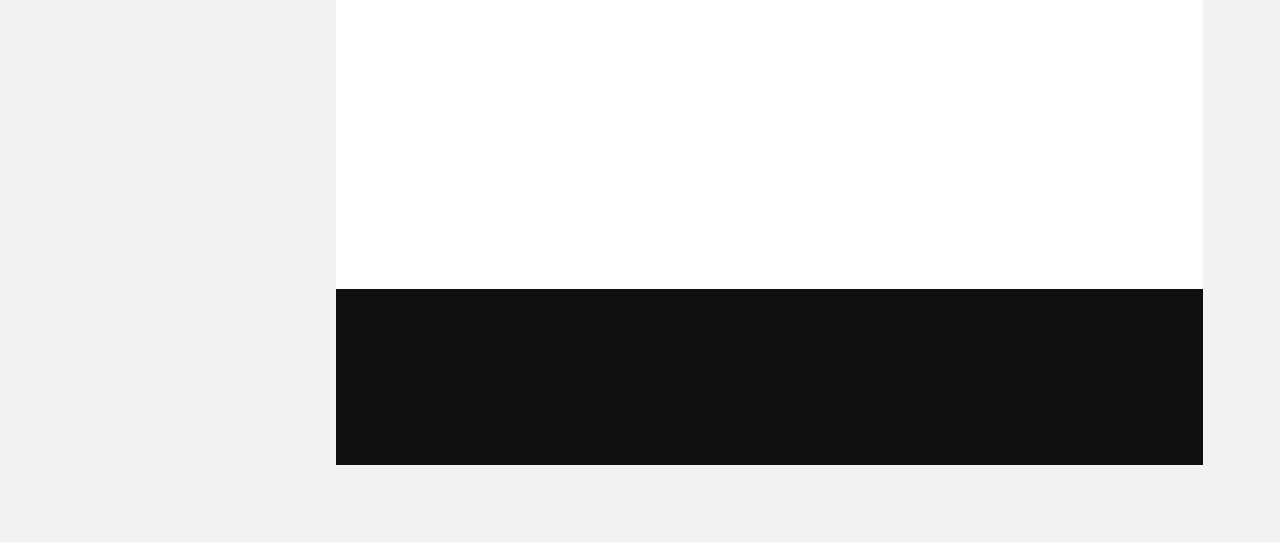
<file: resume.html>
<!DOCTYPE HTML>
<html lang="en">


<head>
    <meta charset="utf-8">
    <meta http-equiv="X-UA-Compatible" content="IE=edge">
    <title>Shailesh Lakhani</title>
    <meta name="viewport" content="width=device-width, initial-scale=1">
    <link rel="icon" type="image/png" href="images/favicon.png" />
    <link href="https://fonts.googleapis.com/css?family=Rambla:400,700&amp;display=swap" rel="stylesheet">
    <link rel="stylesheet" href="css/animate.css">
    <link rel="stylesheet" href="css/et-lineicons.css">
    <link rel="stylesheet" href="css/themify-icons.css">
    <link rel="stylesheet" href="css/bootstrap.css">
    <link rel="stylesheet" href="css/style.css">
    <!-- FOR IE9 below -->
    <!--[if lt IE 9]>
    <script src="js/respond.min.js"></script>
    <![endif]-->
    <!-- Global site tag (gtag.js) - Google Analytics -->
    <script async src="https://www.googletagmanager.com/gtag/js?id=UA-144098545-1"></script>
    <script>
      window.dataLayer = window.dataLayer || [];
      function gtag(){dataLayer.push(arguments);}
      gtag('js', new Date());

      gtag('config', 'UA-144098545-1');
    </script>
</head>

<body>
    <div id="lonon-page"> <a href="#" class="js-lonon-nav-toggle lonon-nav-toggle"><i></i></a>
        <!-- Sidebar Section -->
        <aside id="lonon-aside">
            <!-- Logo -->
            <h1 id="lonon-logo">
                <img src="images/profile.jpg" alt=""><br />
                <a href="index.html">Shailesh Lakhani<span>Computer Engineer</span></a>
            </h1>
            <!-- Menu -->
            <nav id="lonon-main-menu">
                <ul>
                    <li><a href="index.html">Home</a></li>
                    <li class="lonon-active"><a href="resume.html">Resume</a></li>
                    <li><a href="portfolio.html">Portfolio</a></li>
                    <li><a href="services.html">Services</a></li>
                    <li><a href="certification.html">certification</a></li>
                    <li><a href="contact.html">Contact</a></li>
                </ul>
            </nav>
            <!-- Sidebar Footer -->
            <div class="lonon-footer">
                <ul>
                    <li><a href="https://m.facebook.com/saylas.lakhana"><i class="ti-facebook font-14px gray-icon"></i></a></li>
                    <li><a href="https://github.com/imshaileshlakhani"><i class="ti-github font-14px gray-icon"></i></a></li>
                    <li><a href="https://www.instagram.com/sendy_patel_29/"><i class="ti-instagram font-14px gray-icon"></i></a></li>
                    <li><a href="https://www.linkedin.com/in/imshaileshlakhani/"><i class="ti-linkedin font-14px gray-icon"></i></a></li>
                </ul>
                <p><small>&copy; 2021 Shailesh Lakhani<a href="#"></a></small></p>
            </div>
        </aside>
        <!-- Main Section -->
        <div id="lonon-main">
            <!-- About Us -->
            <div class="lonon-about">
                <div class="container-fluid">
                    <div class="row">
                        <div class="col-md-12 mb-3"> <span class="heading-meta style-1">Resume</span>
                            <!--<h2 class="lonon-heading animate-box" data-animate-effect="fadeInLeft">About Me</h2> -->
						</div>
                    </div>
                    <div class="row">
                        <div class="col-md-7"> <img src="images/resume.jpg" class="img-fluid mb-15 animate-box fadeInLeft animated" data-animate-effect="fadeInLeft" alt=""> </div>
                        <div class="col-md-5 animate-box fadeInLeft animated" data-animate-effect="fadeInLeft"> <span class="heading-meta style-1">Resume</span>
                            <h3 class="lonon-about-heading">Career Objective</h3>
							<p>Looking to establish a career in the field of Information Technology, I wish to work in a growth-oriented company and contribute to the development of the organization while upgrading my skill set and knowledge.</p>
                            <div class="lonon-about-contact-wrap">
                                <div class="row">
                                    <div class="col-md-6">
                                        <p><b>Birthday</b><br> 29 April 2000</p>
                                        <p><b>Website</b><br> www.shaileshlakhani.epizy.com</p>
                                        <p><b>Phone</b><br> +91 846-911-6765</p>
                                        <p><b>Skype</b><br> live:.cid.c3e2fe5c2b10d289</p>
                                    </div>
                                    <div class="col-md-6">
                                        <p><b>Degree</b><br> B-Tech</p>
                                        <p><b>E-Mail</b><br> slakhani062@rku.ac.in</p>
                                        <p><b>Freelance</b><br> Available</p>
                                        <p><b>Linkedin</b><br> @imshaileshlakhani</p>
                                    </div>
                                </div>
                            </div>
                        </div>
                    </div>
                </div>
            </div>
            <div class="divider1"></div>
            <!-- Timeline Experience 
            <div class="lonon-lonon-timeline">
                <div class="container-fluid">
                    <div class="row">
                        <div class="col-md-12"> <span class="heading-meta style-1">Resume</span>
                            <h2 class="lonon-heading animate-box" data-animate-effect="fadeInLeft">Experience</h2> </div>
                    </div>
                    <div class="row">
                        <div class="col-md-12 animate-box" data-animate-effect="fadeInLeft">
                            <ul class="lonon-timeline">
                                <li>
                                    <div class="lonon-timeline-content"><span class="lonon-timeline-date">2021 - Present</span>
                                        <h5>DRANA SOFTWARE INC.</h5>
                                        <h4>Data Science Developer</h4>
                                        <p>Education convallis lacinia est et volutpat. Ut interdum lectus velit, ac venenatis odio fringilla ut.
                                            <br /> Mauristincidunt diam a nisi mollis rhoncus. Nam non ante consequatir, malesuada euismo drana.</p>
                                    </div>
                                </li>
                                <li>
                                    <div class="lonon-timeline-content"><span class="lonon-timeline-date">2017 - 2018</span>
                                        <h5>DRANA SOFTWARE INC.</h5>
                                        <h4>Creative Content Developer</h4>
                                        <p>Education convallis lacinia est et volutpat. Ut interdum lectus velit, ac venenatis odio fringilla ut.
                                            <br /> Mauristincidunt diam a nisi mollis rhoncus. Nam non ante consequatir, malesuada euismo drana.</p>
                                    </div>
                                </li>
                            </ul>
                        </div>
                    </div>
                </div>
            </div>-->
            <div class="divider1"></div>
            <!-- Timeline Education -->
            <div class="lonon-lonon-timeline">
                <div class="container-fluid">
                    <div class="row">
                        <div class="col-md-12"> <span class="heading-meta style-1">Resume</span>
                            <h2 class="lonon-heading animate-box" data-animate-effect="fadeInLeft">Education</h2> </div>
                    </div>
                    <div class="row">
                        <div class="col-md-12 animate-box" data-animate-effect="fadeInLeft">
                            <ul class="lonon-timeline">
                                <li>
                                    <div class="lonon-timeline-content"><span class="lonon-timeline-date">2018 - Present</span>
                                        <h5>UNIVERSITY</h5>
                                        <h4>Pursuing at RK University, Rajkot</h4>
                                        <p>Pursuing - B. Tech. Computer Engineering, 2018-22.
                                            <br /> SCORE : CGPA - 8.14</p>
                                    </div>
                                </li>
                                <li>
                                    <div class="lonon-timeline-content"><span class="lonon-timeline-date">2018</span>
                                        <h5>HSC</h5>
                                        <h4>Studied at Vidhyadhish Vidhyasankul School, Bhavnagar</h4>
                                        <p>Higher Secondary School Certified, 2018.
                                            <br /> SCORE : 63.69%</p>
                                    </div>
                                </li>
								<li>
                                    <div class="lonon-timeline-content"><span class="lonon-timeline-date">2016</span>
                                        <h5>SSC</h5>
                                        <h4>Studied at MD Shah Vidhyalay, Botad</h4>
                                        <p>Higher Secondary School Certified, 2016.
                                            <br /> SCORE : 83.66%.</p>
                                    </div>
                                </li>
                            </ul>
                        </div>
                    </div>
                </div>
            </div>
            <div class="divider1"></div>
            <!-- Skills -->
            <div class="lonon-skills">
                <div class="container-fluid">
                    <div class="row">
                        <div class="col-md-12"> <span class="heading-meta style-1">Abilities</span>
                            <h2 class="lonon-heading animate-box" data-animate-effect="fadeInLeft">My Skills</h2> </div>
                    </div>
                    <div class="row">
                        <div class="col-md-6 animate-box" data-animate-effect="fadeInLeft">
                            <p class="bar-title">Java<span class="percent align-right">80%</span></p>
                            <div class="bar">
                                <div class="bar-fill bar-fill-java start"></div>
                            </div>
                            <p class="bar-title">Data Structure / Algorithms<span class="percent align-right">70%</span></p>
                            <div class="bar">
                                <div class="bar-fill bar-fill-dsa start"></div>
                            </div>
                            <p class="bar-title">SQL<span class="percent align-right">70%</span></p>
                            <div class="bar">
                                <div class="bar-fill bar-fill-sql start"></div>
                            </div>
                            <p class="bar-title">Git / GitHub<span class="percent align-right">80%</span></p>
                            <div class="bar">
                                <div class="bar-fill bar-fill-git start"></div>
                            </div>
                        </div>
                        <div class="col-md-6 animate-box" data-animate-effect="fadeInLeft">
                            <p class="bar-title">JavaScript<span class="percent align-right">85%</span></p>
                            <div class="bar">
                                <div class="bar-fill bar-fill-javaScript start"></div>
                            </div>
                            <p class="bar-title">PHP<span class="percent align-right">80%</span></p>
                            <div class="bar">
                                <div class="bar-fill bar-fill-php start"></div>
                            </div>
                            <p class="bar-title">HTML / CSS<span class="percent align-right">74%</span></p>
                            <div class="bar">
                                <div class="bar-fill bar-fill-html start"></div>
                            </div>
                            <p class="bar-title">jQuery<span class="percent align-right">75%</span></p>
                            <div class="bar">
                                <div class="bar-fill bar-fill-jQuery start"></div>
                            </div>
                        </div>
                    </div>
                </div>
            </div>
            <!-- Footer -->
            <div id="lonon-footer2">
                <div class="lonon-narrow-content">
                    <div class="row">
                        <div class="col-md-4 animate-box fadeInLeft animated" data-animate-effect="fadeInLeft">
                            <p class="lonon-lead">&copy; 2021 - Shailesh. All rights reserved</p>
                        </div>
                        <div class="col-md-4 animate-box" data-animate-effect="fadeInLeft">
                            <h2 class="text-center">Shailesh Lakhani</h2> </div>
                        <div class="col-md-4 animate-box fadeInLeft animated" data-animate-effect="fadeInLeft">
                            <ul class="social-network">
                                <li><a href="https://m.facebook.com/saylas.lakhana"><i class="ti-facebook font-14px black-icon"></i></a></li>
                                <li><a href="https://github.com/imshaileshlakhani"><i class="ti-github font-14px black-icon"></i></a></li>
                                <li><a href="https://www.instagram.com/sendy_patel_29/"><i class="ti-instagram font-14px black-icon"></i></a></li>
                                <li><a href="https://www.linkedin.com/in/imshaileshlakhani/"><i class="ti-linkedin font-14px black-icon"></i></a></li>
                            </ul>
                        </div>
                    </div>
                </div>
            </div>
        </div>
    </div>
    <!-- JS -->
    <script src="js/jquery.min.js"></script>
    <script src="js/modernizr-2.6.2.min.js"></script>
    <script src="js/jquery.easing.1.3.js"></script>
    <script src="js/bootstrap.min.js"></script>
    <script src="js/jquery.waypoints.min.js"></script>
    <script src="js/sticky-kit.min.js"></script>
    <script src="js/main.js"></script>
</body>


</html>
</file>
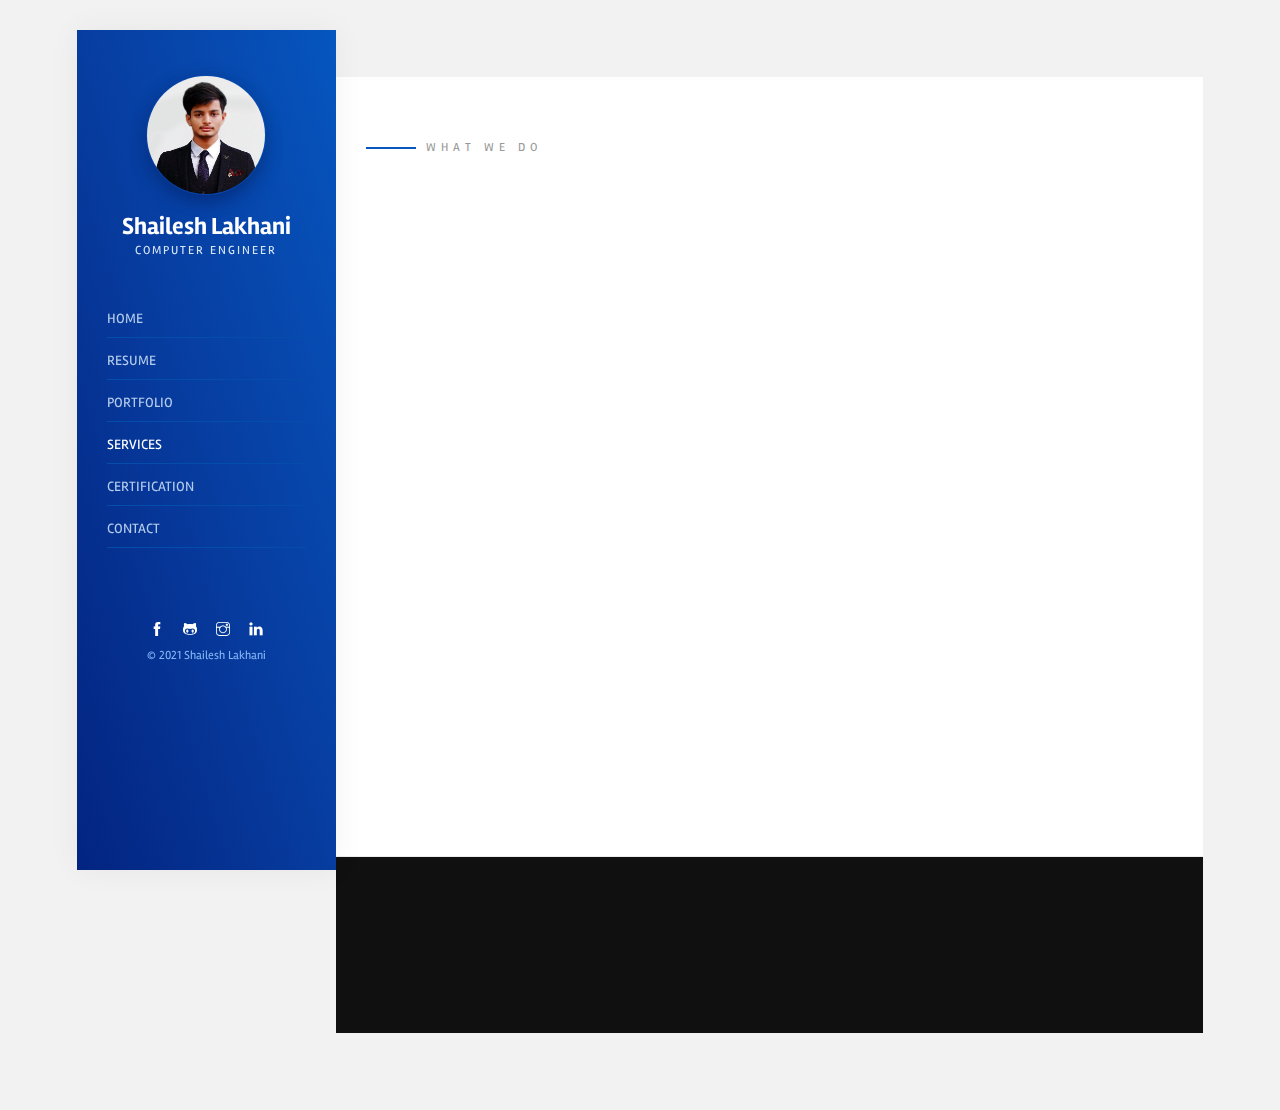
<file: services.html>
<!DOCTYPE HTML>
<html lang="en">

<head>
    <meta charset="utf-8">
    <meta http-equiv="X-UA-Compatible" content="IE=edge">
    <title>Shailesh Lakhani</title>
    <meta name="viewport" content="width=device-width, initial-scale=1">
    <link rel="icon" type="image/png" href="images/favicon.png" />
    <link href="https://fonts.googleapis.com/css?family=Rambla:400,700&amp;display=swap" rel="stylesheet">
    <link rel="stylesheet" href="css/animate.css">
    <link rel="stylesheet" href="css/et-lineicons.css">
    <link rel="stylesheet" href="css/themify-icons.css">
    <link rel="stylesheet" href="css/bootstrap.css">
    <link rel="stylesheet" href="css/style.css">
    <!-- FOR IE9 below -->
    <!--[if lt IE 9]>
	<script src="js/respond.min.js"></script>
	<![endif]-->
	<!-- Global site tag (gtag.js) - Google Analytics -->
    <script async src="https://www.googletagmanager.com/gtag/js?id=UA-144098545-1"></script>
    <script>
      window.dataLayer = window.dataLayer || [];
      function gtag(){dataLayer.push(arguments);}
      gtag('js', new Date());

      gtag('config', 'UA-144098545-1');
    </script>
</head>

<body>
    <div id="lonon-page"> <a href="#" class="js-lonon-nav-toggle lonon-nav-toggle"><i></i></a>
        <!-- Sidebar Section -->
        <aside id="lonon-aside">
            <!-- Logo -->
            <h1 id="lonon-logo">
                <img src="images/profile.jpg" alt=""><br />
                <a href="index.html">Shailesh Lakhani<span>Computer Engineer</span></a>
            </h1>
            <!-- Menu -->
            <nav id="lonon-main-menu">
                <ul>
                    <li><a href="index.html">Home</a></li>
                    <li><a href="resume.html">Resume</a></li>
                    <li><a href="portfolio.html">Portfolio</a></li>
                    <li class="lonon-active"><a href="services.html">Services</a></li>
                    <li><a href="certification.html">certification</a></li>
                    <li><a href="contact.html">Contact</a></li>
                </ul>
            </nav>
            <!-- Sidebar Footer -->
            <div class="lonon-footer">
                <ul>
                    <li><a href="https://m.facebook.com/saylas.lakhana"><i class="ti-facebook font-14px gray-icon"></i></a></li>
                    <li><a href="https://github.com/imshaileshlakhani"><i class="ti-github font-14px gray-icon"></i></a></li>
                    <li><a href="https://www.instagram.com/sendy_patel_29/"><i class="ti-instagram font-14px gray-icon"></i></a></li>
                    <li><a href="https://www.linkedin.com/in/imshaileshlakhani/"><i class="ti-linkedin font-14px gray-icon"></i></a></li>
                </ul>
                <p><small>&copy; 2021 Shailesh Lakhani<a href="#"></a></small></p>
            </div>
        </aside>
        
        <!-- Main Section -->
        <div id="lonon-main">
            <!-- Services -->
            <div class="lonon-services">
                <div class="container-fluid">
                    <div class="row">
                        <div class="col-md-12"> <span class="heading-meta style-1">What We Do</span>
                            <h2 class="lonon-heading animate-box" data-animate-effect="fadeInLeft">Services</h2> </div>
                    </div>
                    <div class="row">
                        <div class="col-md-4">
                            <div class="lonon-feature animate-box" data-animate-effect="fadeInLeft">
                                <div class="lonon-icon"> <span class="et-strategy font-35px"></span> </div>
                                <div class="lonon-text">
                                    <h3>Digital Strategy</h3>
                                    <p>Drana convalis lacinia est meet volutpat. Ut interdum lecis velilac venenatis the fringila.</p>
                                </div>
                            </div>
                        </div>
                        <div class="col-md-4">
                            <div class="lonon-feature animate-box" data-animate-effect="fadeInLeft">
                                <div class="lonon-icon"> <span class="et-tools font-35px"></span> </div>
                                <div class="lonon-text">
                                    <h3>Design &amp; Concept</h3>
                                    <p>Drana convalis lacinia est meet volutpat. Ut interdum lecis velilac venenatis the fringila.</p>
                                </div>
                            </div>
                        </div>
                        <div class="col-md-4">
                            <div class="lonon-feature animate-box" data-animate-effect="fadeInLeft">
                                <div class="lonon-icon"> <span class="et-target font-35px"></span> </div>
                                <div class="lonon-text">
                                    <h3>Media Planing</h3>
                                    <p>Drana convalis lacinia est meet volutpat. Ut interdum lecis velilac venenatis the fringila.</p>
                                </div>
                            </div>
                        </div>
                    </div>
                    <div class="row">
                        <div class="col-md-4">
                            <div class="lonon-feature animate-box" data-animate-effect="fadeInLeft">
                                <div class="lonon-icon"> <span class="et-shield font-35px"></span> </div>
                                <div class="lonon-text">
                                    <h3>Information Security</h3>
                                    <p>Drana convalis lacinia est meet volutpat. Ut interdum lecis velilac venenatis the fringila.</p>
                                </div>
                            </div>
                        </div>
                        <div class="col-md-4">
                            <div class="lonon-feature animate-box" data-animate-effect="fadeInLeft">
                                <div class="lonon-icon"> <span class="et-search font-35px"></span> </div>
                                <div class="lonon-text">
                                    <h3>SEO Optimization</h3>
                                    <p>Drana convalis lacinia est meet volutpat. Ut interdum lecis velilac venenatis the fringila.</p>
                                </div>
                            </div>
                        </div>
                        <div class="col-md-4">
                            <div class="lonon-feature animate-box" data-animate-effect="fadeInLeft">
                                <div class="lonon-icon"> <span class="et-lightbulb font-35px"></span> </div>
                                <div class="lonon-text">
                                    <h3>Brand Identity</h3>
                                    <p>Drana convalis lacinia est meet volutpat. Ut interdum lecis velilac venenatis the fringila.</p>
                                </div>
                            </div>
                        </div>
                    </div>
                </div>
            </div>
            <div class="divider1"></div>
            
            <!-- Footer -->
            <div id="lonon-footer2">
                <div class="lonon-narrow-content">
                    <div class="row">
                        <div class="col-md-4 animate-box" data-animate-effect="fadeInLeft">
                            <p class="lonon-lead">&copy; 2021 - Shailesh. All rights reserved</p>
                        </div>
                        <div class="col-md-4 animate-box" data-animate-effect="fadeInLeft">
                            <h2 class="text-center">Shailesh Lakhani</h2> </div>
                        <div class="col-md-4 animate-box" data-animate-effect="fadeInLeft">
                            <ul class="social-network">
                                <li><a href="https://m.facebook.com/saylas.lakhana"><i class="ti-facebook font-14px black-icon"></i></a></li>
                                <li><a href="https://github.com/imshaileshlakhani"><i class="ti-github font-14px black-icon"></i></a></li>
                                <li><a href="https://www.instagram.com/sendy_patel_29/"><i class="ti-instagram font-14px black-icon"></i></a></li>
                                <li><a href="https://www.linkedin.com/in/imshaileshlakhani/"><i class="ti-linkedin font-14px black-icon"></i></a></li>
                            </ul>
                        </div>
                    </div>
                </div>
            </div>
        </div>
    </div>
    <!-- JS -->
    <script src="js/jquery.min.js"></script>
    <script src="js/modernizr-2.6.2.min.js"></script>
    <script src="js/jquery.easing.1.3.js"></script>
    <script src="js/bootstrap.min.js"></script>
    <script src="js/jquery.waypoints.min.js"></script>
    <script src="js/sticky-kit.min.js"></script>
    <script src="js/main.js"></script>
</body>

</html>
</file>
<file: css/themify-icons.css>
@font-face {
	font-family: 'themify';
	src:url('../fonts/themify.eot');
	src:url('../fonts/themifyd41d.eot?#iefix') format('embedded-opentype'),
		url('../fonts/themify.woff') format('woff'),
		url('../fonts/themify.ttf') format('truetype'),
		url('../fonts/themify.svg') format('svg');
	font-weight: normal;
	font-style: normal;
}

[class^="ti-"], [class*=" ti-"] {
	font-family: 'themify';
	speak: none;
	font-style: normal;
	font-weight: normal;
	font-variant: normal;
	text-transform: none;
	line-height: 1;

	/* Better Font Rendering =========== */
	-webkit-font-smoothing: antialiased;
	-moz-osx-font-smoothing: grayscale;
}

.ti-wand:before {
	content: "\e600";
}
.ti-volume:before {
	content: "\e601";
}
.ti-user:before {
	content: "\e602";
}
.ti-unlock:before {
	content: "\e603";
}
.ti-unlink:before {
	content: "\e604";
}
.ti-trash:before {
	content: "\e605";
}
.ti-thought:before {
	content: "\e606";
}
.ti-target:before {
	content: "\e607";
}
.ti-tag:before {
	content: "\e608";
}
.ti-tablet:before {
	content: "\e609";
}
.ti-star:before {
	content: "\e60a";
}
.ti-spray:before {
	content: "\e60b";
}
.ti-signal:before {
	content: "\e60c";
}
.ti-shopping-cart:before {
	content: "\e60d";
}
.ti-shopping-cart-full:before {
	content: "\e60e";
}
.ti-settings:before {
	content: "\e60f";
}
.ti-search:before {
	content: "\e610";
}
.ti-zoom-in:before {
	content: "\e611";
}
.ti-zoom-out:before {
	content: "\e612";
}
.ti-cut:before {
	content: "\e613";
}
.ti-ruler:before {
	content: "\e614";
}
.ti-ruler-pencil:before {
	content: "\e615";
}
.ti-ruler-alt:before {
	content: "\e616";
}
.ti-bookmark:before {
	content: "\e617";
}
.ti-bookmark-alt:before {
	content: "\e618";
}
.ti-reload:before {
	content: "\e619";
}
.ti-plus:before {
	content: "\e61a";
}
.ti-pin:before {
	content: "\e61b";
}
.ti-pencil:before {
	content: "\e61c";
}
.ti-pencil-alt:before {
	content: "\e61d";
}
.ti-paint-roller:before {
	content: "\e61e";
}
.ti-paint-bucket:before {
	content: "\e61f";
}
.ti-na:before {
	content: "\e620";
}
.ti-mobile:before {
	content: "\e621";
}
.ti-minus:before {
	content: "\e622";
}
.ti-medall:before {
	content: "\e623";
}
.ti-medall-alt:before {
	content: "\e624";
}
.ti-marker:before {
	content: "\e625";
}
.ti-marker-alt:before {
	content: "\e626";
}
.ti-arrow-up:before {
	content: "\e627";
}
.ti-arrow-right:before {
	content: "\e628";
}
.ti-arrow-left:before {
	content: "\e629";
}
.ti-arrow-down:before {
	content: "\e62a";
}
.ti-lock:before {
	content: "\e62b";
}
.ti-location-arrow:before {
	content: "\e62c";
}
.ti-link:before {
	content: "\e62d";
}
.ti-layout:before {
	content: "\e62e";
}
.ti-layers:before {
	content: "\e62f";
}
.ti-layers-alt:before {
	content: "\e630";
}
.ti-key:before {
	content: "\e631";
}
.ti-import:before {
	content: "\e632";
}
.ti-image:before {
	content: "\e633";
}
.ti-heart:before {
	content: "\e634";
}
.ti-heart-broken:before {
	content: "\e635";
}
.ti-hand-stop:before {
	content: "\e636";
}
.ti-hand-open:before {
	content: "\e637";
}
.ti-hand-drag:before {
	content: "\e638";
}
.ti-folder:before {
	content: "\e639";
}
.ti-flag:before {
	content: "\e63a";
}
.ti-flag-alt:before {
	content: "\e63b";
}
.ti-flag-alt-2:before {
	content: "\e63c";
}
.ti-eye:before {
	content: "\e63d";
}
.ti-export:before {
	content: "\e63e";
}
.ti-exchange-vertical:before {
	content: "\e63f";
}
.ti-desktop:before {
	content: "\e640";
}
.ti-cup:before {
	content: "\e641";
}
.ti-crown:before {
	content: "\e642";
}
.ti-comments:before {
	content: "\e643";
}
.ti-comment:before {
	content: "\e644";
}
.ti-comment-alt:before {
	content: "\e645";
}
.ti-close:before {
	content: "\e646";
}
.ti-clip:before {
	content: "\e647";
}
.ti-angle-up:before {
	content: "\e648";
}
.ti-angle-right:before {
	content: "\e649";
}
.ti-angle-left:before {
	content: "\e64a";
}
.ti-angle-down:before {
	content: "\e64b";
}
.ti-check:before {
	content: "\e64c";
}
.ti-check-box:before {
	content: "\e64d";
}
.ti-camera:before {
	content: "\e64e";
}
.ti-announcement:before {
	content: "\e64f";
}
.ti-brush:before {
	content: "\e650";
}
.ti-briefcase:before {
	content: "\e651";
}
.ti-bolt:before {
	content: "\e652";
}
.ti-bolt-alt:before {
	content: "\e653";
}
.ti-blackboard:before {
	content: "\e654";
}
.ti-bag:before {
	content: "\e655";
}
.ti-move:before {
	content: "\e656";
}
.ti-arrows-vertical:before {
	content: "\e657";
}
.ti-arrows-horizontal:before {
	content: "\e658";
}
.ti-fullscreen:before {
	content: "\e659";
}
.ti-arrow-top-right:before {
	content: "\e65a";
}
.ti-arrow-top-left:before {
	content: "\e65b";
}
.ti-arrow-circle-up:before {
	content: "\e65c";
}
.ti-arrow-circle-right:before {
	content: "\e65d";
}
.ti-arrow-circle-left:before {
	content: "\e65e";
}
.ti-arrow-circle-down:before {
	content: "\e65f";
}
.ti-angle-double-up:before {
	content: "\e660";
}
.ti-angle-double-right:before {
	content: "\e661";
}
.ti-angle-double-left:before {
	content: "\e662";
}
.ti-angle-double-down:before {
	content: "\e663";
}
.ti-zip:before {
	content: "\e664";
}
.ti-world:before {
	content: "\e665";
}
.ti-wheelchair:before {
	content: "\e666";
}
.ti-view-list:before {
	content: "\e667";
}
.ti-view-list-alt:before {
	content: "\e668";
}
.ti-view-grid:before {
	content: "\e669";
}
.ti-uppercase:before {
	content: "\e66a";
}
.ti-upload:before {
	content: "\e66b";
}
.ti-underline:before {
	content: "\e66c";
}
.ti-truck:before {
	content: "\e66d";
}
.ti-timer:before {
	content: "\e66e";
}
.ti-ticket:before {
	content: "\e66f";
}
.ti-thumb-up:before {
	content: "\e670";
}
.ti-thumb-down:before {
	content: "\e671";
}
.ti-text:before {
	content: "\e672";
}
.ti-stats-up:before {
	content: "\e673";
}
.ti-stats-down:before {
	content: "\e674";
}
.ti-split-v:before {
	content: "\e675";
}
.ti-split-h:before {
	content: "\e676";
}
.ti-smallcap:before {
	content: "\e677";
}
.ti-shine:before {
	content: "\e678";
}
.ti-shift-right:before {
	content: "\e679";
}
.ti-shift-left:before {
	content: "\e67a";
}
.ti-shield:before {
	content: "\e67b";
}
.ti-notepad:before {
	content: "\e67c";
}
.ti-server:before {
	content: "\e67d";
}
.ti-quote-right:before {
	content: "\e67e";
}
.ti-quote-left:before {
	content: "\e67f";
}
.ti-pulse:before {
	content: "\e680";
}
.ti-printer:before {
	content: "\e681";
}
.ti-power-off:before {
	content: "\e682";
}
.ti-plug:before {
	content: "\e683";
}
.ti-pie-chart:before {
	content: "\e684";
}
.ti-paragraph:before {
	content: "\e685";
}
.ti-panel:before {
	content: "\e686";
}
.ti-package:before {
	content: "\e687";
}
.ti-music:before {
	content: "\e688";
}
.ti-music-alt:before {
	content: "\e689";
}
.ti-mouse:before {
	content: "\e68a";
}
.ti-mouse-alt:before {
	content: "\e68b";
}
.ti-money:before {
	content: "\e68c";
}
.ti-microphone:before {
	content: "\e68d";
}
.ti-menu:before {
	content: "\e68e";
}
.ti-menu-alt:before {
	content: "\e68f";
}
.ti-map:before {
	content: "\e690";
}
.ti-map-alt:before {
	content: "\e691";
}
.ti-loop:before {
	content: "\e692";
}
.ti-location-pin:before {
	content: "\e693";
}
.ti-list:before {
	content: "\e694";
}
.ti-light-bulb:before {
	content: "\e695";
}
.ti-Italic:before {
	content: "\e696";
}
.ti-info:before {
	content: "\e697";
}
.ti-infinite:before {
	content: "\e698";
}
.ti-id-badge:before {
	content: "\e699";
}
.ti-hummer:before {
	content: "\e69a";
}
.ti-home:before {
	content: "\e69b";
}
.ti-help:before {
	content: "\e69c";
}
.ti-headphone:before {
	content: "\e69d";
}
.ti-harddrives:before {
	content: "\e69e";
}
.ti-harddrive:before {
	content: "\e69f";
}
.ti-gift:before {
	content: "\e6a0";
}
.ti-game:before {
	content: "\e6a1";
}
.ti-filter:before {
	content: "\e6a2";
}
.ti-files:before {
	content: "\e6a3";
}
.ti-file:before {
	content: "\e6a4";
}
.ti-eraser:before {
	content: "\e6a5";
}
.ti-envelope:before {
	content: "\e6a6";
}
.ti-download:before {
	content: "\e6a7";
}
.ti-direction:before {
	content: "\e6a8";
}
.ti-direction-alt:before {
	content: "\e6a9";
}
.ti-dashboard:before {
	content: "\e6aa";
}
.ti-control-stop:before {
	content: "\e6ab";
}
.ti-control-shuffle:before {
	content: "\e6ac";
}
.ti-control-play:before {
	content: "\e6ad";
}
.ti-control-pause:before {
	content: "\e6ae";
}
.ti-control-forward:before {
	content: "\e6af";
}
.ti-control-backward:before {
	content: "\e6b0";
}
.ti-cloud:before {
	content: "\e6b1";
}
.ti-cloud-up:before {
	content: "\e6b2";
}
.ti-cloud-down:before {
	content: "\e6b3";
}
.ti-clipboard:before {
	content: "\e6b4";
}
.ti-car:before {
	content: "\e6b5";
}
.ti-calendar:before {
	content: "\e6b6";
}
.ti-book:before {
	content: "\e6b7";
}
.ti-bell:before {
	content: "\e6b8";
}
.ti-basketball:before {
	content: "\e6b9";
}
.ti-bar-chart:before {
	content: "\e6ba";
}
.ti-bar-chart-alt:before {
	content: "\e6bb";
}
.ti-back-right:before {
	content: "\e6bc";
}
.ti-back-left:before {
	content: "\e6bd";
}
.ti-arrows-corner:before {
	content: "\e6be";
}
.ti-archive:before {
	content: "\e6bf";
}
.ti-anchor:before {
	content: "\e6c0";
}
.ti-align-right:before {
	content: "\e6c1";
}
.ti-align-left:before {
	content: "\e6c2";
}
.ti-align-justify:before {
	content: "\e6c3";
}
.ti-align-center:before {
	content: "\e6c4";
}
.ti-alert:before {
	content: "\e6c5";
}
.ti-alarm-clock:before {
	content: "\e6c6";
}
.ti-agenda:before {
	content: "\e6c7";
}
.ti-write:before {
	content: "\e6c8";
}
.ti-window:before {
	content: "\e6c9";
}
.ti-widgetized:before {
	content: "\e6ca";
}
.ti-widget:before {
	content: "\e6cb";
}
.ti-widget-alt:before {
	content: "\e6cc";
}
.ti-wallet:before {
	content: "\e6cd";
}
.ti-video-clapper:before {
	content: "\e6ce";
}
.ti-video-camera:before {
	content: "\e6cf";
}
.ti-vector:before {
	content: "\e6d0";
}
.ti-themify-logo:before {
	content: "\e6d1";
}
.ti-themify-favicon:before {
	content: "\e6d2";
}
.ti-themify-favicon-alt:before {
	content: "\e6d3";
}
.ti-support:before {
	content: "\e6d4";
}
.ti-stamp:before {
	content: "\e6d5";
}
.ti-split-v-alt:before {
	content: "\e6d6";
}
.ti-slice:before {
	content: "\e6d7";
}
.ti-shortcode:before {
	content: "\e6d8";
}
.ti-shift-right-alt:before {
	content: "\e6d9";
}
.ti-shift-left-alt:before {
	content: "\e6da";
}
.ti-ruler-alt-2:before {
	content: "\e6db";
}
.ti-receipt:before {
	content: "\e6dc";
}
.ti-pin2:before {
	content: "\e6dd";
}
.ti-pin-alt:before {
	content: "\e6de";
}
.ti-pencil-alt2:before {
	content: "\e6df";
}
.ti-palette:before {
	content: "\e6e0";
}
.ti-more:before {
	content: "\e6e1";
}
.ti-more-alt:before {
	content: "\e6e2";
}
.ti-microphone-alt:before {
	content: "\e6e3";
}
.ti-magnet:before {
	content: "\e6e4";
}
.ti-line-double:before {
	content: "\e6e5";
}
.ti-line-dotted:before {
	content: "\e6e6";
}
.ti-line-dashed:before {
	content: "\e6e7";
}
.ti-layout-width-full:before {
	content: "\e6e8";
}
.ti-layout-width-default:before {
	content: "\e6e9";
}
.ti-layout-width-default-alt:before {
	content: "\e6ea";
}
.ti-layout-tab:before {
	content: "\e6eb";
}
.ti-layout-tab-window:before {
	content: "\e6ec";
}
.ti-layout-tab-v:before {
	content: "\e6ed";
}
.ti-layout-tab-min:before {
	content: "\e6ee";
}
.ti-layout-slider:before {
	content: "\e6ef";
}
.ti-layout-slider-alt:before {
	content: "\e6f0";
}
.ti-layout-sidebar-right:before {
	content: "\e6f1";
}
.ti-layout-sidebar-none:before {
	content: "\e6f2";
}
.ti-layout-sidebar-left:before {
	content: "\e6f3";
}
.ti-layout-placeholder:before {
	content: "\e6f4";
}
.ti-layout-menu:before {
	content: "\e6f5";
}
.ti-layout-menu-v:before {
	content: "\e6f6";
}
.ti-layout-menu-separated:before {
	content: "\e6f7";
}
.ti-layout-menu-full:before {
	content: "\e6f8";
}
.ti-layout-media-right-alt:before {
	content: "\e6f9";
}
.ti-layout-media-right:before {
	content: "\e6fa";
}
.ti-layout-media-overlay:before {
	content: "\e6fb";
}
.ti-layout-media-overlay-alt:before {
	content: "\e6fc";
}
.ti-layout-media-overlay-alt-2:before {
	content: "\e6fd";
}
.ti-layout-media-left-alt:before {
	content: "\e6fe";
}
.ti-layout-media-left:before {
	content: "\e6ff";
}
.ti-layout-media-center-alt:before {
	content: "\e700";
}
.ti-layout-media-center:before {
	content: "\e701";
}
.ti-layout-list-thumb:before {
	content: "\e702";
}
.ti-layout-list-thumb-alt:before {
	content: "\e703";
}
.ti-layout-list-post:before {
	content: "\e704";
}
.ti-layout-list-large-image:before {
	content: "\e705";
}
.ti-layout-line-solid:before {
	content: "\e706";
}
.ti-layout-grid4:before {
	content: "\e707";
}
.ti-layout-grid3:before {
	content: "\e708";
}
.ti-layout-grid2:before {
	content: "\e709";
}
.ti-layout-grid2-thumb:before {
	content: "\e70a";
}
.ti-layout-cta-right:before {
	content: "\e70b";
}
.ti-layout-cta-left:before {
	content: "\e70c";
}
.ti-layout-cta-center:before {
	content: "\e70d";
}
.ti-layout-cta-btn-right:before {
	content: "\e70e";
}
.ti-layout-cta-btn-left:before {
	content: "\e70f";
}
.ti-layout-column4:before {
	content: "\e710";
}
.ti-layout-column3:before {
	content: "\e711";
}
.ti-layout-column2:before {
	content: "\e712";
}
.ti-layout-accordion-separated:before {
	content: "\e713";
}
.ti-layout-accordion-merged:before {
	content: "\e714";
}
.ti-layout-accordion-list:before {
	content: "\e715";
}
.ti-ink-pen:before {
	content: "\e716";
}
.ti-info-alt:before {
	content: "\e717";
}
.ti-help-alt:before {
	content: "\e718";
}
.ti-headphone-alt:before {
	content: "\e719";
}
.ti-hand-point-up:before {
	content: "\e71a";
}
.ti-hand-point-right:before {
	content: "\e71b";
}
.ti-hand-point-left:before {
	content: "\e71c";
}
.ti-hand-point-down:before {
	content: "\e71d";
}
.ti-gallery:before {
	content: "\e71e";
}
.ti-face-smile:before {
	content: "\e71f";
}
.ti-face-sad:before {
	content: "\e720";
}
.ti-credit-card:before {
	content: "\e721";
}
.ti-control-skip-forward:before {
	content: "\e722";
}
.ti-control-skip-backward:before {
	content: "\e723";
}
.ti-control-record:before {
	content: "\e724";
}
.ti-control-eject:before {
	content: "\e725";
}
.ti-comments-smiley:before {
	content: "\e726";
}
.ti-brush-alt:before {
	content: "\e727";
}
.ti-youtube:before {
	content: "\e728";
}
.ti-vimeo:before {
	content: "\e729";
}
.ti-twitter:before {
	content: "\e72a";
}
.ti-time:before {
	content: "\e72b";
}
.ti-tumblr:before {
	content: "\e72c";
}
.ti-skype:before {
	content: "\e72d";
}
.ti-share:before {
	content: "\e72e";
}
.ti-share-alt:before {
	content: "\e72f";
}
.ti-rocket:before {
	content: "\e730";
}
.ti-pinterest:before {
	content: "\e731";
}
.ti-new-window:before {
	content: "\e732";
}
.ti-microsoft:before {
	content: "\e733";
}
.ti-list-ol:before {
	content: "\e734";
}
.ti-linkedin:before {
	content: "\e735";
}
.ti-layout-sidebar-2:before {
	content: "\e736";
}
.ti-layout-grid4-alt:before {
	content: "\e737";
}
.ti-layout-grid3-alt:before {
	content: "\e738";
}
.ti-layout-grid2-alt:before {
	content: "\e739";
}
.ti-layout-column4-alt:before {
	content: "\e73a";
}
.ti-layout-column3-alt:before {
	content: "\e73b";
}
.ti-layout-column2-alt:before {
	content: "\e73c";
}
.ti-instagram:before {
	content: "\e73d";
}
.ti-google:before {
	content: "\e73e";
}
.ti-github:before {
	content: "\e73f";
}
.ti-flickr:before {
	content: "\e740";
}
.ti-facebook:before {
	content: "\e741";
}
.ti-dropbox:before {
	content: "\e742";
}
.ti-dribbble:before {
	content: "\e743";
}
.ti-apple:before {
	content: "\e744";
}
.ti-android:before {
	content: "\e745";
}
.ti-save:before {
	content: "\e746";
}
.ti-save-alt:before {
	content: "\e747";
}
.ti-yahoo:before {
	content: "\e748";
}
.ti-wordpress:before {
	content: "\e749";
}
.ti-vimeo-alt:before {
	content: "\e74a";
}
.ti-twitter-alt:before {
	content: "\e74b";
}
.ti-tumblr-alt:before {
	content: "\e74c";
}
.ti-trello:before {
	content: "\e74d";
}
.ti-stack-overflow:before {
	content: "\e74e";
}
.ti-soundcloud:before {
	content: "\e74f";
}
.ti-sharethis:before {
	content: "\e750";
}
.ti-sharethis-alt:before {
	content: "\e751";
}
.ti-reddit:before {
	content: "\e752";
}
.ti-pinterest-alt:before {
	content: "\e753";
}
.ti-microsoft-alt:before {
	content: "\e754";
}
.ti-linux:before {
	content: "\e755";
}
.ti-jsfiddle:before {
	content: "\e756";
}
.ti-joomla:before {
	content: "\e757";
}
.ti-html5:before {
	content: "\e758";
}
.ti-flickr-alt:before {
	content: "\e759";
}
.ti-email:before {
	content: "\e75a";
}
.ti-drupal:before {
	content: "\e75b";
}
.ti-dropbox-alt:before {
	content: "\e75c";
}
.ti-css3:before {
	content: "\e75d";
}
.ti-rss:before {
	content: "\e75e";
}
.ti-rss-alt:before {
	content: "\e75f";
}
</file>
<file: css/style.css>
/* ----------------------------------------------------------------
[Table of contents]
01. Default styles
02. Sidebar styles
03. Content styles
04. Section styles
05. Heading styles
06. Blog & Post styles
07. Project styles
08. Footer styles
09. Contact styles
10. Services styles
11. Navigation styles
12. Cardvisit styles
13. Skills Progress Bar styles
14. lonon-timeline styles
15. Pricing styles 
16. Testiominals styles 
------------------------------------------------------------------- */


/*** 01. Default styles ***/

html,
body {
    -moz-osx-font-smoothing: grayscale;
    -webkit-font-smoothing: antialiased;
    -moz-font-smoothing: antialiased;
    font-smoothing: antialiased;
}

body {
    font-family: 'Rambla', sans-serif;
    font-size: 15px;
    line-height: 1.5em;
    font-weight: 400;
    color: #999;
    background: #f2f2f2;
}


/*** typography ***/


/* headings */

h1,
h2,
h3,
h4,
h5,
h6 {
    color: #101010;
    font-family: 'Rambla', sans-serif;
    font-weight: 700;
    margin: 0 0 20px 0;
}


/* paragraph */

p {
    font-family: 'Rambla', sans-serif;
    font-size: 15px;
    line-height: 1.5em;
    margin: 0 0 20px;
    color: #999;
}


/* lists */

ul {
    list-style-type: none;
}


/* links */

a {
    color: #101010;
    -webkit-transition: 0.5s;
    -o-transition: 0.5s;
    transition: 0.5s;
}

a:hover,
a:active,
a:focus {
    color: #101010;
    outline: none;
    text-decoration: none !important;
}

a:link {
    text-decoration: none;
}

a:focus {
    outline: none;
}

img {
    width: 100%;
    height: auto;
}

.mb-30 {
    margin-bottom: 30px;
}

.mb-15 {
    margin-bottom: 15px;
}

.small,
small {
    font-size: 80%;
}

b,
strong {
    color: #101010;
}


/*** form element ***/


/* text field */

button,
input,
optgroup,
select,
textarea {
    font-family: 'Rambla', sans-serif;
}

input[type="password"]:focus,
input[type="email"]:focus,
input[type="text"]:focus,
input[type="file"]:focus,
input[type="radio"]:focus,
input[type="checkbox"]:focus,
textarea:focus {
    outline: none;
}

input[type="password"],
input[type="email"],
input[type="text"],
input[type="file"],
textarea {
    max-width: 100%;
    margin-bottom: 15px;
    border-color: #ececec;
    padding: 18px 0px 10px;
    height: auto;
    background-color: transparent;
    -webkit-box-shadow: none;
    box-shadow: none;
    border-width: 0 0 1px;
    border-style: solid;
    display: block;
    width: 100%;
    font-size: 14px;
    line-height: 1.5em;
    font-weight: 400;
    color: #0556BF;
    background-image: none;
    border-bottom: 1px solid #ececec;
    border-color: ease-in-out .15s, box-shadow ease-in-out .15s;
}

input:focus,
textarea:focus {
    border-bottom-width: 2px;
    border-color: #0556BF;
}

input[type="submit"],
input[type="reset"],
input[type="button"],
button {
    text-shadow: none;
    padding: 6px 30px;
    -webkit-box-shadow: none;
    box-shadow: none;
    font-weight: 400;
    border: none;
    color: #fff;
    -webkit-transition: background-color .15s ease-out;
    transition: background-color .15s ease-out;
    background-color: #0556BF;
    margin-top: 10px;
    border: 1px solid #0556BF;
    border-radius: 50px;
    font-size: 16px;
    letter-spacing: 0;
}

input[type="submit"]:hover,
input[type="reset"]:hover,
input[type="button"]:hover,
button:hover {
    background-color: #053090;
    color: #fff;
}

select {
    padding: 10px;
    border-radius: 5px;
}

table,
th,
tr,
td {
    border: 1px solid #0556BF;
}

th,
tr,
td {
    padding: 10px;
}

input[type="radio"],
input[type="checkbox"] {
    display: inline;
}


/* Scrollbar  */

::-webkit-scrollbar {
    width: 0px;
}

::-webkit-scrollbar-track {
    background: #fff;
}

::-webkit-scrollbar-thumb {
    background: #101010;
}

::-webkit-scrollbar-thumb:hover {
    background: #101010;
}


/* Selection */

::-webkit-selection {
    color: #999;
    background: rgba(0, 0, 0, 0.1);
}

::-moz-selection {
    color: #999;
    background: rgba(0, 0, 0, 0.1);
}

::selection {
    color: #999;
    background: rgba(0, 0, 0, 0.1);
}


/*** 02. Sidebar styles ***/

#lonon-page {
    width: 88%;
    margin: 6%;
    overflow: hidden;
    position: relative;
}

#lonon-aside {
    padding: 45px 30px;
    width: 20.22%;
    position: fixed;
    bottom: 30px;
    top: 30px;
    /*    left: 0;*/
    overflow-y: scroll;
    z-index: 1001;
    background-image: linear-gradient(to right top, #032481, #053090, #073da0, #0749af, #0556bf);
    -webkit-transition: 0.5s;
    -o-transition: 0.5s;
    transition: 0.5s;
    -webkit-box-shadow: 0 0 30px rgba(0, 0, 0, 0.05);
    box-shadow: 0 0 30px rgba(0, 0, 0, 0.05);
    scrollbar-width: none;
}

@media screen and (max-width: 1200px) {
    #lonon-aside {
        width: 26.4%;
    }
}

@media screen and (max-width: 768px) {
    #lonon-aside {
        width: 270px;
        -moz-transform: translateX(-270px);
        -webkit-transform: translateX(-270px);
        -ms-transform: translateX(-270px);
        -o-transform: translateX(-270px);
        transform: translateX(-270px);
        padding-top: 4em;
    }
}

#lonon-aside #lonon-logo {
    text-align: center;
    font-weight: 700;
    font-size: 24px;
    line-height: 1em;
    font-family: 'Rambla', sans-serif;
    margin-bottom: 45px;
    display: block;
    width: 100%;
}

#lonon-aside #lonon-logo img {
    width: 120px;
    height: 120px;
    border-radius: 50%;
    margin-bottom: 20px;
    border: 1px solid transparent;
    box-shadow: 0 5px 20px 0 rgba(0, 0, 0, .2), 0 13px 24px -11px rgba(3, 36, 129, .6);
}

#lonon-logo-footer {
    text-align: center;
    font-weight: 400;
    font-size: 22px;
    text-transform: uppercase;
    margin-bottom: 0;
    display: block;
    width: 100%;
}

@media screen and (max-width: 768px) {
    #lonon-aside #lonon-logo {
        margin-bottom: 60px;
    }
}

#lonon-aside #lonon-logo a {
    display: inline-block;
    text-align: center;
    color: #fff;
}

#lonon-logo-footer a {
    display: inline-block;
    text-align: center;
    color: #fff;
}

#lonon-aside #lonon-logo a span {
    display: block;
    margin-top: 0px;
    text-align: center;
    color: #d6e5f8;
    text-transform: uppercase;
    letter-spacing: 2px;
    font-size: 12px;
    font-weight: 200;
}

#lonon-aside #lonon-main-menu ul {
    text-align: left;
    margin: 0;
    padding: 0;
}

@media screen and (max-width: 768px) {
    #lonon-aside #lonon-main-menu ul {
        margin: 0 0 30px 0;
    }
}

#lonon-aside #lonon-main-menu ul li {
    margin: 12px 0 12px 0;
    padding: 0 0 8px 0;
    list-style: none;
    font-family: 'Rambla', sans-serif;
    font-size: 14px;
    font-weight: 400;
    line-height: 1.5em;
    text-transform: uppercase;
    letter-spacing: 0px;
    border-bottom: 1px solid #044dab;
}

#lonon-aside #lonon-main-menu ul li a {
    color: #b4cceb;
    position: relative;
}

#lonon-aside #lonon-main-menu ul li a:hover {
    text-decoration: none;
    color: #fff;
}

#lonon-aside #lonon-main-menu ul li.lonon-active a {
    color: #fff;
}

#lonon-aside #lonon-main-menu ul li.lonon-active a:after {
    visibility: visible;
    -webkit-transform: scaleX(1);
    -moz-transform: scaleX(1);
    -ms-transform: scaleX(1);
    -o-transform: scaleX(1);
    transform: scaleX(1);
}

#lonon-aside .lonon-footer {
    position: absolute;
    right: 0;
    left: 0;
    font-size: 14px;
    text-align: center;
    font-weight: 400;
    color: #999;
    padding: 60px 30px 30px 30px;
}


/* footer */

.lonon-footer p {
    margin-bottom: 0;
    color: #82b4f5;
}

.lonon-footer a {
    color: #82b4f5;
}

@media screen and (max-width: 768px) {
    #lonon-aside .lonon-footer {
        position: relative;
        padding-top: 90px;
    }
}

#lonon-aside .lonon-footer span {
    display: block;
}

#lonon-aside .lonon-footer ul {
    padding: 0;
    margin: 0;
}

#lonon-aside .lonon-footer ul li {
    padding: 0;
    margin: 0;
    display: inline;
    list-style: none;
}

#lonon-aside .lonon-footer ul li a {
    color: #101010;
    padding: 2px;
}

#lonon-aside .lonon-footer ul li a:hover,
#lonon-aside .lonon-footer ul li a:active,
#lonon-aside .lonon-footer ul li a:focus {
    text-decoration: none;
    outline: none;
    color: #101010;
}


/*** 04. Content styles ***/

#lonon-main {
    width: 77%;
    float: right;
    -webkit-transition: 0.5s;
    -o-transition: 0.5s;
    transition: 0.5s;
}

@media screen and (max-width: 1200px) {
    #lonon-main {
        width: 70%;
    }
}

@media screen and (max-width: 768px) {
    #lonon-main {
        width: 100%;
    }
}

#lonon-hero {
    min-height: 560px;
    background: #fff url(../images/loader.gif) no-repeat center center;
    width: 100%;
    float: left;
    margin-bottom: 0;
    clear: both;
}

#lonon-hero .btn {
    font-size: 24px;
}

#lonon-hero .btn.btn-primary {
    padding: 15px 30px !important;
}

body.offcanvas {
    overflow-x: hidden;
}

body.offcanvas #lonon-aside {
    -moz-transform: translateX(0);
    -webkit-transform: translateX(0);
    -ms-transform: translateX(0);
    -o-transform: translateX(0);
    transform: translateX(0);
    width: 270px;
    z-index: 999;
    position: fixed;
}

body.offcanvas #lonon-main,
body.offcanvas .lonon-nav-toggle {
    top: 0;
    -moz-transform: translateX(270px);
    -webkit-transform: translateX(270px);
    -ms-transform: translateX(270px);
    -o-transform: translateX(270px);
    transform: translateX(270px);
}


/*** 06. Heading styles ***/

.lonon-heading {
    color: #0556BF;
    font-family: 'Rambla', sans-serif;
    margin-bottom: 30px;
    font-weight: 700;
    font-size: 27px;
    line-height: 1.5em;
}

.lonon-heading span {
    display: block;
}

.lonon-about-heading {
    color: #0556BF;
    font-family: 'Rambla', sans-serif;
    font-weight: 700;
    font-size: 24px;
    line-height: 1.8em;
}

.lonon-about-contact-wrap {
    width: 100%;
    height: auto;
    clear: both;
    float: left;
    margin: 10px 0;
    -webkit-box-sizing: border-box;
    -moz-box-sizing: border-box;
    box-sizing: border-box;
}

.lonon-post-heading {
    color: #101010;
    font-family: 'Rambla', sans-serif;
    margin-bottom: 30px;
    font-weight: 700;
    font-size: 24px;
    line-height: 1.8em;
}

.lonon-post-heading span {
    display: block;
}

.heading-meta {
    display: block;
    font-family: 'Rambla', sans-serif;
    font-size: 12px;
    text-transform: uppercase;
    color: #999;
    font-weight: 400;
    letter-spacing: 5px;
}

.heading-meta.style-1 {
    padding-left: 60px;
}

.heading-meta.style-1:after {
    content: "";
    height: 2px;
    left: 15px;
    position: absolute;
    top: 10px;
    width: 50px;
    background-color: #0556BF;
}

@media screen and (max-width: 768px) {
    .lonon-post-heading {
        margin-bottom: 15px;
        line-height: 1.2em;
    }
}


/*** 07. Blog & Post styles ***/

.blog-entry {
    width: 100%;
    float: left;
    background: #fff;
    margin-bottom: 60px;
}

@media screen and (max-width: 768px) {
    .blog-entry {
        margin-bottom: 45px;
    }
}

.blog-entry .blog-img {
    width: 100%;
    float: left;
    overflow: hidden;
    position: relative;
    z-index: 1;
    margin-bottom: 20px;
}

.blog-entry .blog-img img {
    position: relative;
    max-width: 100%;
    -webkit-transform: scale(1);
    -moz-transform: scale(1);
    -ms-transform: scale(1);
    -o-transform: scale(1);
    transform: scale(1);
    -webkit-transition: 0.3s;
    -o-transition: 0.3s;
    transition: 0.3s;
}

.blog-entry .desc h3 {
    font-size: 24px;
    margin-bottom: 20px;
    line-height: 1em;
    font-weight: 400;
}

.blog-entry .desc h3 a {
    color: #101010;
    text-decoration: none;
    font-family: 'Rambla', sans-serif;
    font-weight: 700;
    font-size: 20px;
}

.blog-entry .desc span {
    display: block;
    margin-bottom: 5px;
    font-size: 13px;
    color: #999 !important;
}

.blog-entry .desc span small i {
    color: #999;
}

.blog-entry .desc .lead {
    font-size: 14px;
    color: #0556BF;
    font-weight: 400;
    font-family: 'Rambla', sans-serif;
}

.blog-entry .desc .lead:hover {
    color: #101010;
}

.blog-entry:hover .blog-img img {
    -webkit-transform: scale(1.1);
    -moz-transform: scale(1.1);
    -ms-transform: scale(1.1);
    -o-transform: scale(1.1);
    transform: scale(1.1);
}

.lonon-post img {
    padding-bottom: 30px;
}


/* Sidebar */

.lonon-sidebar-part {}

.lonon-sidebar-block {
    margin-bottom: 60px;
    position: relative;
}

.lonon-sidebar-block .lonon-sidebar-block-title {
    color: #101010;
    text-decoration: none;
    font-family: 'Rambla', sans-serif;
    font-weight: 700;
    font-size: 24px;
    margin-bottom: 20px;
}


/* Search */

.lonon-sidebar-search-form {
    position: relative;
}

.lonon-sidebar-search-submit {
    position: absolute;
    right: 0px;
    top: 0px;
    background: none;
    border: 0;
    padding: 12px 20px;
    font-size: 16px;
    -webkit-transition: all 0.3s;
    -o-transition: all 0.3s;
    transition: all 0.3s;
    color: #999;
    background: transparent;
}


/* Categories */

.ul1 {
    padding: 0;
    margin: 0;
    list-style: none;
}

.ul1 > li {
    padding: 5px 0;
    border-bottom: 1px solid #f6f6f6;
    line-height: 32px;
}

.ul1 > li a {
    color: #999;
    text-decoration: none;
    display: block;
    transition: all 0.3s ease-out;
    -moz-transition: all 0.3s ease-out;
    -webkit-transition: all 0.3s ease-out;
    -o-transition: all 0.3s ease-out;
}

.ul1 > li a:hover {
    color: #101010;
    text-decoration: none;
}


/* Latest Posts */

.latest {
    margin-bottom: 20px;
    border-bottom: 1px solid #f6f6f6;
    padding-bottom: 20px;
}

.latest a {
    display: block;
    text-decoration: none;
}

.latest a .txt1 {
    font-weight: 700;
    line-height: 1.5em;
}

.latest a .txt2 {
    color: #999;
    font-size: 13px;
    transition: all 0.3s ease-out;
    -moz-transition: all 0.3s ease-out;
    -webkit-transition: all 0.3s ease-out;
    -o-transition: all 0.3s ease-out;
}

.latest a:hover .txt2 {
    color: #101010;
}


/* Tags, Keywords */

.tags {
    display: block;
    margin: 0;
    padding: 0;
    list-style: none;
    text-align: left;
}

.tags li {
    display: inline-block;
    margin: 0 5px 5px 0px;
    float: left;
}

.tags li a {
    display: inline-block;
    background: #fff;
    border: 1px solid #ececec;
    padding: 9px 12px;
    border-radius: 0px;
    -moz-border-radius: 0px;
    -webkit-border-radius: 0px;
    text-decoration: none;
    font-size: 13px;
    color: #999;
    transition: all 0.3s ease-out;
    -moz-transition: all 0.3s ease-out;
    -webkit-transition: all 0.3s ease-out;
    -o-transition: all 0.3s ease-out;
}

.tags li a:hover {
    background: #101010;
    color: #fff;
    border-color: #101010;
}


/* Pagination */

.lonon-pagination-wrap {
    padding: 0;
    margin: 0;
    text-align: center;
}

.lonon-pagination-wrap li {
    display: inline-block;
    margin: 0 3px;
}

.lonon-pagination-wrap li a {
    background: #f6f6f6;
    display: inline-block;
    width: 40px;
    height: 40px;
    line-height: 40px;
    text-align: center;
    color: #999;
    font-weight: 400;
    border-radius: 50%;
}

.lonon-pagination-wrap li a:hover {
    opacity: 1;
    text-decoration: none;
    background: #0556BF;
    color: #fff;
    box-shadow: 0px 16px 28px 0px rgba(0, 0, 0, 0.20);
}

.lonon-pagination-wrap li a.active {
    background: #0556BF;
    color: #fff;
}

@media screen and (max-width: 768px) {
    .lonon-pagination-wrap {
        padding: 0 0 60px 0;
        margin: 0;
        text-align: center;
    }
}


/*Post Comment */

.comments-area {
    padding: 30px 0;
}

.comments-area .comments-title {
    font-size: 24px;
    font-family: 'Rambla', sans-serif;
    line-height: 1.5em;
    font-weight: 700;
}

ol.comment-list {
    list-style: none;
    margin-bottom: 0;
    padding-left: 0;
}

ol.comment-list li.comment {
    position: relative;
    padding: 0;
}

ol.comment-list li.comment .comment-body {
    position: relative;
    padding: 20px 30px 20px 90px;
    margin-left: 40px;
    color: #101010;
    position: relative;
}

ol.comment-list li.comment .comment-author {
    display: block;
    margin-bottom: 0px;
}

ol.comment-list li.comment .comment-author .avatar {
    position: absolute;
    top: 20px;
    left: -40px;
    width: 100px;
    height: 100px;
    border-radius: 4px;
    -webkit-border-radius: 4px;
    -moz-border-radius: 4px;
    background-color: #fff;
}

ol.comment-list li.comment .comment-author .name {
    display: inline-block;
    color: #101010;
    font-family: 'Rambla', sans-serif;
    font-size: 18px;
    line-height: 1.5em;
    font-weight: 700;
    margin-bottom: 0;
}

ol.comment-list li.comment .comment-author .says {
    display: none;
    color: #999;
    font-weight: 700;
}

ol.comment-list li.comment .comment-meta {
    color: #999;
    margin-bottom: 15px;
    font-size: 13px;
    font-weight: 400;
}

ol.comment-list li.comment .comment-meta a {
    color: #101010;
}

ol.comment-list li.comment .comment-meta:before,
ol.comment-list li.comment .reply a:before {
    font-family: "FontAwesome";
    font-size: 16px;
    vertical-align: top;
}

ol.comment-list li.comment p {
    font-family: 'Rambla', sans-serif;
    font-size: 15px;
    line-height: 1.5em;
    margin: 0 0 20px;
    color: #999;
}

ol.comment-list li.comment .reply a {
    position: absolute;
    top: 50px;
    right: 30px;
    margin-top: -5px;
    font-size: 13px;
    color: #999;
}

ol.comment-list li .children {
    list-style: none;
    margin-left: 80px;
}

ol.comment-list li .children li {
    padding: 0;
}

@media only screen and (max-width: 767px) {
    .comments-area .padding-30 {
        padding: 15px;
    }
    ol.comment-list li.comment .comment-body {
        margin-bottom: 30px;
        margin-left: 30px;
    }
    ol.comment-list li.comment .comment-author .avatar {
        left: -35px;
        height: 70px;
        width: 70px;
    }
    ol.comment-list li .children {
        margin-left: 20px;
    }
    ol.comment-list li.comment .reply a {
        position: static;
    }
}

@media only screen and (max-width: 480px) {
    ol.comment-list li.comment .comment-body {
        margin-left: 26px;
    }
    ol.comment-list li.comment .comment-author .avatar {
        left: -15px;
        top: 12px;
        width: 60px;
        height: 60px;
    }
    ol.comment-list li.comment .comment-body {
        padding-left: 55px;
    }
}


/*** 08. Project styles ***/

.project {
    position: relative;
    margin-bottom: 30px;
}

.project .desc {
    position: absolute;
    top: 0;
    bottom: 0;
    left: 0;
    width: 100%;
    right: 0;
    background: rgba(7, 61, 160, 0.9);
    opacity: 0;
    -webkit-transition: .3s;
    -o-transition: .3s;
    transition: .3s
}

.project .desc .con {
    padding: 30px;
    display: block;
    position: relative;
}

.project .desc .con .icon {
    position: absolute;
    bottom: 30px;
    left: 30px;
    right: 30px
}

.project .desc .con .icon span {
    display: inline;
    padding-right: 5px
}

.project .desc .con .icon span a {
    color: #ccc;
    padding: 5px;
    background: #333;
    -webkit-border-radius: 4px;
    -moz-border-radius: 4px;
    -ms-border-radius: 4px;
    border-radius: 4px
}

.project .desc .con .icon i {
    font-size: 16px;
    color: #ccc
}

.project .desc h3 {
    color: #fff;
    font-size: 18px;
    font-weight: 400;
    text-transform: uppercase;
    letter-spacing: 1px;
    -webkit-transition: -webkit-transform .3s, opacity .3s;
    -webkit-transition: opacity .3s, -webkit-transform .3s;
    transition: opacity .3s, -webkit-transform .3s;
    -o-transition: transform .3s, opacity .3s;
    transition: transform .3s, opacity .3s;
    transition: transform .3s, opacity .3s, -webkit-transform .3s;
    -webkit-transform: translate3d(0, -15px, 0);
    transform: translate3d(0, -15px, 0);
    margin-bottom: 15px
}

.project .desc h3 a {
    color: #fff
}

.project .desc span {
    display: block;
    color: #fff;
    font-size: 13px;
    -webkit-transition: -webkit-transform .3s, opacity .3s;
    -webkit-transition: opacity .3s, -webkit-transform .3s;
    transition: opacity .3s, -webkit-transform .3s;
    -o-transition: transform .3s, opacity .3s;
    transition: transform .3s, opacity .3s;
    transition: transform .3s, opacity .3s, -webkit-transform .3s;
    -webkit-transform: translate3d(0, 15px, 0);
    transform: translate3d(0, 15px, 0)
}

.project .desc span a {
    color: #101010
}

.project:hover .desc {
    opacity: 1
}

.project:hover .desc h3 {
    -webkit-transform: translate3d(0, 0, 0);
    transform: translate3d(0, 0, 0)
}

.project:hover .desc span {
    -webkit-transform: translate3d(0, 0, 0);
    transform: translate3d(0, 0, 0)
}

.project-desc h2 {
    color: #101010;
    font-family: 'Rambla', sans-serif;
    font-weight: 700;
    font-size: 24px;
}

.project-desc span {
    display: block;
    color: #666;
    font-size: 13px;
    margin-bottom: 15px
}

.project-desc span a {
    color: #666
}

.project-desc .icon span {
    display: inline;
    padding-right: 5px
}


/*** 05. Section styles ***/

.lonon-blog,
.lonon-post,
.lonon-projects,
.lonon-pricing,
.lonon-recent-projects,
.lonon-testiominal,
.lonon-lonon-timeline,
.lonon-about,
.lonon-skills,
.lonon-clients,
.lonon-services,
.lonon-contact {
    padding-top: 60px;
    padding-bottom: 60px;
    clear: both;
    width: 100%;
    display: block;
    background: #fff;
}

@media screen and (max-width: 768px) {
    .lonon-post,
    .lonon-projects,
    .lonon-testiominal,
    .lonon-pricing,
    .lonon-blog,
    .lonon-lonon-timeline,
    .lonon-about,
    .lonon-testiominal,
    .lonon-skills,
    .lonon-services,
    .lonon-contact {
        padding-top: 90px;
        padding-bottom: 60px;
    }
    .heading-meta {
        margin-bottom: 0px;
    }
    .lonon-recent-projects {
        padding-top: 30px;
        padding-bottom: 60px;
    }
}


/*** 09. Footer styles ***/

#lonon-footer2 {
    padding: 60px;
    background: #101010;
}

#lonon-footer2 h2 {
    margin: 0 0 20px 0;
    color: #fff;
    font-size: 24px;
    line-height: 1.5em;
    font-weight: 700;
    font-family: 'Rambla', sans-serif;
}

@media screen and (max-width: 768px) {
    #lonon-footer2 {
        padding: 80px 30px;
        text-align: center;
    }
}

.lonon-lead {
    font-size: 13px;
    line-height: 2em;
    color: #fff;
}


/* social 1 */

.lonon-social {
    padding: 0;
    margin: 0;
    text-align: center;
}

.lonon-social li {
    padding: 0;
    margin: 0;
    list-style: none;
    display: -moz-inline-stack;
    display: inline-block;
    zoom: 1;
    *display: inline;
}

.lonon-social li a {
    font-size: 22px;
    color: #101010;
    padding: 10px;
    display: -moz-inline-stack;
    display: inline-block;
    zoom: 1;
    *display: inline;
    -webkit-border-radius: 7px;
    -moz-border-radius: 7px;
    -ms-border-radius: 7px;
    border-radius: 7px;
}

@media screen and (max-width: 768px) {
    .lonon-social li a {
        padding: 10px 8px;
    }
}

.lonon-social li a:hover {
    color: #101010;
}

.lonon-social li a:hover,
.lonon-social li a:active,
.lonon-social li a:focus {
    outline: none;
    text-decoration: none;
    color: #101010;
}


/* social 2 */

ul.social-network {
    list-style: none;
    display: inline;
    margin-left: 0 !important;
    padding: 0;
    float: right;
    margin-bottom: 20px;
}

ul.social-network li {
    display: inline;
    margin: 0 5px;
}

.social-network li a {
    display: inline-block;
    position: relative;
    margin: 0 auto 0 auto;
    font-size: 14px;
}

@media screen and (max-width: 768px) {
    ul.social-network {
        display: inherit;
        text-align: center;
        float: none;
        margin-bottom: 0;
    }
}


/*** 10. Contact styles ***/

.map-section {
    overflow: hidden;
    margin-bottom: 60px;
}

#contactMap {
    width: 100%;
    height: 450px;
}

.lonon-more-contact {
    background: #fafafa;
}


/* Form */

.form-control {
    -webkit-appearance: none;
    -moz-appearance: none;
    appearance: none;
    -webkit-box-shadow: none;
    box-shadow: none;
    background: transparent;
    border: none;
    border-bottom: 1px solid #e5e5e5;
    height: 54px;
    -webkit-border-radius: 0;
    -moz-border-radius: 0;
    -ms-border-radius: 0;
    border-radius: 0;
    padding: 0;
    font-family: 'Rambla', sans-serif;
    font-size: 15px;
    line-height: 1.5em;
    font-weight: 400;
}

.form-control:active,
.form-control:focus {
    outline: none;
    -webkit-box-shadow: none;
    box-shadow: none;
    border-color: #101010;
    border-bottom: 2px solid #101010;
}

.btn-contact {
    font-family: 'Rambla', sans-serif;
    font-size: 15px;
    line-height: 1.5em;
    font-weight: 400;
    border-style: solid;
    color: #fff;
    letter-spacing: 1px;
    border-width: 0;
    -webkit-transition: background-color .15s ease-out;
    transition: background-color .15s ease-out;
    background-color: #101010;
    margin-top: 10px;
    border-radius: 0;
}

#message {
    height: 130px;
}


/*** 11. Services styles ***/

.lonon-feature {
    width: 100%;
    float: left;
    margin-bottom: 30px;
    position: relative;
    text-align: center;
    padding: 30px;
    border: 1px solid #ececec;
}

.lonon-feature:hover {
    -webkit-box-shadow: 0 0 24px rgba(0, 0, 0, .1);
    -moz-box-shadow: 0 0 24px rgba(0, 0, 0, .1);
    -o-box-shadow: 0 0 24px rgba(0, 0, 0, .1);
    box-shadow: 0 0 24px rgba(0, 0, 0, .1);
}

.lonon-services .lonon-icon {
    text-align: center;
    background: transparent;
    margin-bottom: 10px;
    color: #0556BF;
}

@media screen and (max-width: 1200px) {}

.lonon-services .lonon-text {
    width: 100%;
}

.lonon-services .lonon-text h2,
.lonon-services .lonon-text h3 {
    margin: 0;
    padding: 0;
}

.lonon-services .lonon-text h3 {
    font-weight: 700;
    margin-bottom: 10px;
    color: #101010;
    font-size: 18px;
    font-family: 'Rambla', sans-serif;
}

.lonon-services.lonon-services-sm .lonon-text {
    margin-top: 6px;
}

.lonon-services.lonon-services-sm .lonon-icon i {
    color: #101010;
    font-size: 40px;
}

@media screen and (max-width: 1200px) {
    .lonon-services.lonon-services-sm .lonon-icon i {
        font-size: 28px;
    }
}


/*** 12. Navigation styles ***/

.lonon-nav-toggle {
    cursor: pointer;
    text-decoration: none;
}

.lonon-nav-toggle.active i::before,
.lonon-nav-toggle.active i::after {
    background: #fff;
}

.lonon-nav-toggle.dark.active i::before,
.lonon-nav-toggle.dark.active i::after {
    background: #101010;
}

.lonon-nav-toggle:hover,
.lonon-nav-toggle:focus,
.lonon-nav-toggle:active {
    outline: none;
    border-bottom: none !important;
}

.lonon-nav-toggle i {
    position: relative;
    display: -moz-inline-stack;
    display: inline-block;
    zoom: 1;
    width: 20px;
    height: 1px;
    color: #fff;
    font: bold 14px/.4 Helvetica;
    text-transform: uppercase;
    text-indent: -55px;
    background: #fff;
    -webkit-transition: all .2s ease-out;
    -o-transition: all .2s ease-out;
    transition: all .2s ease-out;
    top: -4px;
}

.lonon-nav-toggle i::before,
.lonon-nav-toggle i::after {
    content: '';
    width: 20px;
    height: 1px;
    background: #fff;
    position: absolute;
    left: 0;
    -webkit-transition: 0.2s;
    -o-transition: 0.2s;
    transition: 0.2s;
}

.lonon-nav-toggle.dark i {
    position: relative;
    color: #101010;
    background: #101010;
    -webkit-transition: all .2s ease-out;
    -o-transition: all .2s ease-out;
    transition: all .2s ease-out;
}

.lonon-nav-toggle.dark i::before,
.lonon-nav-toggle.dark i::after {
    background: #101010;
    -webkit-transition: 0.2s;
    -o-transition: 0.2s;
    transition: 0.2s;
}

.lonon-nav-toggle i::before {
    top: -7px;
}

.lonon-nav-toggle i::after {
    bottom: -7px;
}

.lonon-nav-toggle:hover i::before {
    top: -10px;
}

.lonon-nav-toggle:hover i::after {
    bottom: -10px;
}

.lonon-nav-toggle.active i {
    background: transparent;
}

.lonon-nav-toggle.active i::before {
    top: 0;
    -webkit-transform: rotateZ(45deg);
    -moz-transform: rotateZ(45deg);
    -ms-transform: rotateZ(45deg);
    -o-transform: rotateZ(45deg);
    transform: rotateZ(45deg);
}

.lonon-nav-toggle.active i::after {
    bottom: 0;
    -webkit-transform: rotateZ(-45deg);
    -moz-transform: rotateZ(-45deg);
    -ms-transform: rotateZ(-45deg);
    -o-transform: rotateZ(-45deg);
    transform: rotateZ(-45deg);
}

.lonon-nav-toggle {
    position: fixed;
    left: 0px;
    top: 0px;
    z-index: 9999;
    cursor: pointer;
    opacity: 1;
    visibility: hidden;
    padding: 12px 13px;
    -webkit-transition: 0.5s;
    -o-transition: 0.5s;
    transition: 0.5s;
    background: #0556BF;
    margin: 30px 30px;
    border-radius: 50%;
}

@media screen and (max-width: 768px) {
    .lonon-nav-toggle {
        opacity: 1;
        visibility: visible;
    }
}

.js .animate-box {
    opacity: 0;
}


/* sticky style */

#sticky_item {
    overflow: hidden;
    -webkit-transition: 0.3s;
    -o-transition: 0.3s;
    transition: 0.3s;
}

#sticky_item.is_stuck {
    margin-top: 10px;
}

@media screen and (max-width: 992px) {
    .sticky-parent {
        clear: both;
        height: inherit !important;
        float: left;
        padding-top: 0px;
    }
}


/*** 13. Cardvisit styles ***/

.cardvisit {
    padding: 20px 30px;
    margin-left: -100px;
    width: 90%;
    background-image: linear-gradient(to right top, #032481, #053090, #073da0, #0749af, #0556bf);
    box-shadow: 0 5px 20px 0 rgba(0, 0, 0, .2), 0 13px 24px -11px rgba(5, 86, 191, .6);
    margin-top: 45px;
}

.cardvisit h3 {
    color: #fff;
    font-family: 'Rambla', sans-serif;
    font-weight: 700;
    font-size: 20px;
    margin-bottom: 0;
    line-height: 1em;
}

.cardvisit p {
    color: #d6e5f8;
    font-size: 12px;
    font-weight: 400;
    margin-bottom: 0;
}


.cardvisit .divider-line {
    height: 1px;
    background: #326cb7;
    width: 50%;
    margin: 10px 0;
}

.cardvisit span {
    font-weight: 400;
    color: #d6e5f8;
    text-transform: uppercase;
    letter-spacing: 2px;
    font-size: 10px;
}

.divider1 {
    height: 1px;
    width: 100%;
    background: #ececec;
    margin: 0;
}

@media screen and (max-width: 768px) {
    .cardvisit {
        margin-left: 0;
        width: 100%;
    }
}

@media screen and (max-width: 1200px) {
    .cardvisit {
        margin-left: 0;
        width: 100%;
    }
}


/* 14. Skills Progress Bar */

.bar {
    position: relative;
    background-color: #cbddf5;
    height: 4px;
    margin: 0 0 20px 0;
}

.bar-fill {
    position: absolute;
    height: 4px;
}

.bar-title {
    position: relative;
    font-family: 'Rambla', sans-serif;
    font-size: 15px;
    line-height: 1.5em;
    text-align: left;
    margin: 0 0 5px 0;
    color: #999;
}

.percent {
    position: absolute;
    right: 0;
}


/* Animations for Skills Progress Bar */

.bar-fill-java {
    width: 80%;
    background-color: #0556BF;
    animation: bar-fill-developer 2s ease-out;
    -moz-animation: bar-fill-developer 2s ease-out;
    -webkit-animation: bar-fill-developer 2s ease-out;
}

@keyframes bar-fill-java {
    0% {
        width: 0px;
    }
    100% {
        width: 90%;
    }
}

@-moz-keyframes bar-fill-java {
    0% {
        width: 0px;
    }
    100% {
        width: 90%;
    }
}

@-webkit-keyframes bar-fill-java {
    0% {
        width: 0px;
    }
    100% {
        width: 90%;
    }
}
.bar-fill-javaScript {
    width: 85%;
    background-color: #0556BF;
    animation: bar-fill-developer 2s ease-out;
    -moz-animation: bar-fill-developer 2s ease-out;
    -webkit-animation: bar-fill-developer 2s ease-out;
}

@keyframes bar-fill-javaScript {
    0% {
        width: 0px;
    }
    100% {
        width: 90%;
    }
}

@-moz-keyframes bar-fill-javaScript {
    0% {
        width: 0px;
    }
    100% {
        width: 90%;
    }
}

@-webkit-keyframes bar-fill-javaScript {
    0% {
        width: 0px;
    }
    100% {
        width: 90%;
    }
}
.bar-fill-dsa {
    width: 70%;
    background-color: #0556BF;
    animation: bar-fill-photoshop 2s ease-out;
    -moz-animation: bar-fill-photoshop 2s ease-out;
    -webkit-animation: bar-fill-photoshop 2s ease-out;
}

@keyframes bar-fill-dsa {
    0% {
        width: 0px;
    }
    100% {
        width: 80%;
    }
}

@-moz-keyframes bar-fill-dsa {
    0% {
        width: 0px;
    }
    100% {
        width: 80%;
    }
}

@-webkit-keyframes bar-fill-dsa {
    0% {
        width: 0px;
    }
    100% {
        width: 80%;
    }
}

.bar-fill-php {
    width: 80%;
    background-color: #0556BF;
    animation: bar-fill-webdesign 2s ease-out;
    -moz-animation: bar-fill-webdesign 2s ease-out;
    -webkit-animation: bar-fill-webdesign 2s ease-out;
}

@keyframes bar-fill-php {
    0% {
        width: 0px;
    }
    100% {
        width: 95%;
    }
}

@-moz-keyframes bar-fill-php {
    0% {
        width: 0px;
    }
    100% {
        width: 95%;
    }
}

@-webkit-keyframes bar-fill-php {
    0% {
        width: 0px;
    }
    100% {
        width: 95%;
    }
}

.bar-fill-sql {
    width: 70%;
    background-color: #0556BF;
    animation: bar-fill-socialmedia 2s ease-out;
    -moz-animation: bar-fill-socialmedia 2s ease-out;
    -webkit-animation: bar-fill-socialmedia 2s ease-out;
}

@keyframes bar-fill-sql {
    0% {
        width: 0px;
    }
    100% {
        width: 85%;
    }
}

@-moz-keyframes bar-fill-sql {
    0% {
        width: 0px;
    }
    100% {
        width: 85%;
    }
}

@-webkit-keyframes bar-fill-sql {
    0% {
        width: 0px;
    }
    100% {
        width: 85%;
    }
}
.bar-fill-git {
    width: 80%;
    background-color: #0556BF;
    animation: bar-fill-socialmedia 2s ease-out;
    -moz-animation: bar-fill-socialmedia 2s ease-out;
    -webkit-animation: bar-fill-socialmedia 2s ease-out;
}

@keyframes bar-fill-git {
    0% {
        width: 0px;
    }
    100% {
        width: 85%;
    }
}

@-moz-keyframes bar-fill-git {
    0% {
        width: 0px;
    }
    100% {
        width: 85%;
    }
}

@-webkit-keyframes bar-fill-git {
    0% {
        width: 0px;
    }
    100% {
        width: 85%;
    }
}
.bar-fill-html {
    width: 74%;
    background-color: #0556BF;
    animation: bar-fill-socialmedia 2s ease-out;
    -moz-animation: bar-fill-socialmedia 2s ease-out;
    -webkit-animation: bar-fill-socialmedia 2s ease-out;
}

@keyframes bar-fill-html {
    0% {
        width: 0px;
    }
    100% {
        width: 85%;
    }
}

@-moz-keyframes bar-fill-html {
    0% {
        width: 0px;
    }
    100% {
        width: 85%;
    }
}

@-webkit-keyframes bar-fill-html {
    0% {
        width: 0px;
    }
    100% {
        width: 85%;
    }
}
.bar-fill-jQuery {
    width: 75%;
    background-color: #0556BF;
    animation: bar-fill-socialmedia 2s ease-out;
    -moz-animation: bar-fill-socialmedia 2s ease-out;
    -webkit-animation: bar-fill-socialmedia 2s ease-out;
}

@keyframes bar-fill-jQuery {
    0% {
        width: 0px;
    }
    100% {
        width: 85%;
    }
}

@-moz-keyframes bar-fill-jQuery {
    0% {
        width: 0px;
    }
    100% {
        width: 85%;
    }
}

@-webkit-keyframes bar-fill-jQuery {
    0% {
        width: 0px;
    }
    100% {
        width: 85%;
    }
}

/* 15. Timeline styles */

.lonon-timeline {
  list-style: none;
  padding: 0;
  margin: 0;
  position: relative;
  padding-top: 30px;
  padding-bottom: 30px;
}
.lonon-timeline:before {
  content: "";
  position: absolute;
  width: 1px;
  left: 10%;
  top: 0;
  bottom: 0;
  background-color: #ececec;
}
.lonon-timeline.boxed-lonon-timeline:before {
  top: 0;
  bottom: 0;
}
.lonon-timeline > li {
  margin-bottom: 35px;
  margin-left: 10%;
}
.lonon-timeline > li:last-child {
  margin-bottom: 0;
}
.lonon-timeline > li:hover .lonon-timeline-content:before {
  background-color: #0556BF;
  box-shadow: 0 0 0 1px #0556BF;
}
.lonon-timeline > li:hover .lonon-timeline-content .lonon-timeline-date {
  margin-left: -16px;
}
.lonon-timeline > li .lonon-timeline-content {
  padding: 0 50px;
  position: relative;
}
.lonon-timeline > li .lonon-timeline-content:before {
  content: "";
  position: absolute;
  left: 0;
  top: 8px;
  width: 14px;
  height: 14px;
  background-color: #ececec;
  -webkit-transition: all .3s ease;
  transition: all .3s ease;
  z-index: 100;
  margin-left: -7px;
  border-radius: 50%;
}
.lonon-timeline > li .lonon-timeline-content h4 {
  margin-top: 0;
  margin-bottom: 10px;
  font-size: 15px;
}
.lonon-timeline > li .lonon-timeline-content h5 {
  display: block;
  margin-top: 0;
  margin-bottom: 5px;
  font-size: 11px;
  text-transform: uppercase;
  color: #888;
  letter-spacing: 0.05em;
  font-weight: 400;
}
.lonon-timeline > li .lonon-timeline-content p {
  margin-top: 10px;
  margin-bottom: 0;
}
.lonon-timeline > li .lonon-timeline-content .lonon-timeline-date {
  position: relative;
  display: inline-block;
  padding: 0 12px;
  font-size: 11px;
  font-weight: 500;
  letter-spacing: 0.05em;
  margin-bottom: 15px;
  text-transform: uppercase;
  color: #fff;
  background-color: #0556BF;
  height: 22px;
  line-height: 22px;
  margin-left: -12px;
  -webkit-transition: all .3s ease;
  transition: all .3s ease;
}


/* 16. Pricing styles */

.price-table {
    margin: 40px 0;
}

.price-box {
    margin: 0;
    padding: 30px;
    background-color: #f2f2f2;
    text-align: center;
}

.price-box.center {
    margin: 0 15px;
    padding: 30px;
    background-color: #f2f2f2;
    text-align: center;
}

.price-box h5 {
    font-size: 18px;
    font-family: 'Rambla', sans-serif;
}

.price-features p {
    margin-bottom: 15px;
}

@media all and (min-width:992px) {
    .price-box h1 {
        font-size: 60px;
        font-family: 'Rambla', sans-serif;
        line-height: 1em;
    }
}

.bg-grey .price-box {
    border: 2px solid #e9e9e9;
}

.bg-dark .price-box {
    border: 2px solid #444;
}

.price-box .price-price {
    position: relative;
}

.price-box sup {
    position: absolute;
    font-size: 22px;
    margin-left: -18px;
    top: 18px;
}

.price-box span span {
    font-size: 26px;
}

.price-features {
    min-height: 170px;
}

.price-features p:last-child {
    margin-bottom: 0;
}

.price-features .ion-close-round {
    font-size: 13px;
}

.price-table-featured {
    padding: 0;
    margin: 20px 0;
}

.pricing-1 .price-table-featured .price-box {
    border: transparent;
}

.price-table-featured .price-features {
    min-height: 210px;
}


/* Pricing 2 */

.pricing-2 .price-box {
    background-color: transparent;
    border: 3px solid #eee;
}


/* 17. Testiominals styles */

.lonon-quote-card {
    padding: 60px 40px;
    background-color: #f6f6f6;
    text-align: center;
    border-radius: 8px;
    margin-bottom: 30px;
}

.lonon-quote-card img {
    position: absolute;
    opacity: .05;
    top: -25px;
    left: 0;
    width: 55px;
}

.lonon-quote-card .lonon-quote-2 {
    margin-top: 10px;
}

.lonon-quote-card p {
    font-size: 16px;
    margin-bottom: 30px;
}

.lonon-quote-card p.occupation {
    font-size: 14px;
    margin: 0;
}

.lonon-quote-card h5 {
    margin-top: 20px;
    margin-bottom: 0;
    font-size: 18px;
    font-family: 'Rambla', sans-serif;
}

.lonon-quote-2 {
    opacity: .15;
}

* {
    -webkit-box-sizing: border-box;
    -moz-box-sizing: border-box;
    box-sizing: border-box;
}


/* Other styles */

.clients {
    position: relative;
    margin-bottom: 30px;
    border: 1px solid #f6f6f6;
}

.container-fluid {
    padding-right: 30px;
    padding-left: 30px;
}

.font-35px {
    font-size: 35px;
}

.font-14px {
    font-size: 14px;
}

.gray-icon {
    color: #fff;
    background: transparent;
    padding: 6px;
    border-radius: 50%;
}

.black-icon {
    color: #fff;
}

hr {
    margin-top: 0px;
    margin-bottom: -20px;
    border: 0;
}
</file>
<file: style.css>
*{
    margin:0;
    padding:0;
    box-sizing:border-box;
}
:root{
    --primary-color:#f05454;
    --secondary-color:#6b6b6b;
    --third-color:#fff;
    --fourth-color:#eee;
    --five-color:#ccc;
    --six-color:#0d0c22;
    --white-light-color:#f3f2f2;
}
.heading-meta {
	margin-left:30px;   
}
.heading-meta.style-1:after {
	margin-left:30px;
}
.lonon-heading{
	margin-left:30px;
}
body{
    font-family: 'Poppins', sans-serif;
    font-size: 14px;
}
ol li, ul li{
    list-style: none;
}
a{
    text-decoration: none;
}
img{
    max-width: 100%;
} 
.container-fluid{
    width:100%;
    padding:0px 0px;
    margin:0 0;
} 
.filterbox{
    padding:0px 25px;
}
.filter-tabs{
    display:flex;
    align-items:center;
    justify-content:center;
    padding:15px 0 35px;
}  
.navigation a{
    margin-right:5px;
    padding:9px 25px;
    text-decoration: none;
    border-radius: 0px;
    color:var(--secondary-color);
    transition:all .5s;
} 
.navigation a:hover{
    color:var(--third-color);
    background-color:var(--primary-color);
}
.navigation a.active{
    color:var(--third-color);
    background-color:var(--primary-color);
}
.main-wrap.wrap-inner{
    padding:0px;
}
.main-wrap{
    padding:32px 0px 40px;
    width:100%;
    box-sizing: border-box;
}
#content{
    position: relative;
    margin:0 auto;
    padding:0px;
    font-size:14px;
}
#main.main-full{
    float:none;
    width:none;
    max-width: none;
}
ol.content{
    margin:0 auto;
}
.content{
    display:grid;
    list-style: none;
    grid-template-columns: repeat(auto-fill, minmax(270px, 1fr));
    grid-gap:36px;
}
.multi-shot{
    position:relative;
    transition:3s all;
}
.dribbble-link{
    position:relative;
}
.dribbble-img img{
    border-radius: 0px;
}
.dribbble-over{
	width:100%;
    position:absolute;
    top:0;
    background:rgba(0,0,0,0.04);
    height: 100%;
    left:0;
    right:0;
    bottom:0;
    color:var(--third-color);
    opacity: 0;
    transition:0.3s all;
}
.hover-text{
    padding:10px;
    display:block;
    position: absolute;
    bottom:1px;
    font-weight: 500;
    background-image:linear-gradient(178.1deg, rgba(60,55,106,.03) 8.5%, rgba(0,0,0,.45) 82.4%);
    width:100%;
    border-radius: 0px;
}
.multi-shot:hover .dribbble-over{
    opacity: 1;
}
.dribbble-over .icons{
    position: absolute;
    bottom:8px;
    right:12px;
}
.icons i{
    background:var(--fourth-color);
    padding:8px 10px;
    border-radius: 10px;
    margin:0px 5px;
    color:gray;
    font-size:14px;
    transition: all 0.3s;
}
.icons i:hover{
    background:var(--primary-color);
    color:var(--third-color);
}
.dribbble-title h3{
    font-size:13px;
    color:var(--six-color);
    font-weight: 500;
}
.dribbble-title .m-team{
    padding:0px 4px;
    color:var(--third-color);
    background:var(--five-color);
    border-radius: 2px;
    font-size: 11px;
    letter-spacing:0.4px;
}
.comment{
    float:right;
}
.comment i{
    color:var(--five-color);
    padding:5px;
}
.comment i:hover{
    color:var(--primary-color);
}
<!--=================-->
<!--Media support-->
@media (max-width: 1200px){
    .filterbox{
        padding:30px 40px;
    }
}
@media (max-width: 992px){
    .filterbox{
        padding:30px 15px;
    }
    .content{
        grid-gap:12px;
    }
    .navigation a{
        padding:9px 12px;
    }
}
@media (max-width: 767px){
    .shot-thumbnail{
        margin-top:20px;
    }
    .filter-tabs{
        flex-wrap:wrap;
    }
    .filter-sort{
        width:100%;
    }
    .navigation{
        display:flex;
        overflow-x:scroll;
        margin-top:15px;
        padding-bottom:15px;
    }
    .navigation::-webkit-scrollbar{
        width:10px;
        height: 6px;
    }
    .navigation::-webkit-scrollbar-track{
         background:#f1f1f1;
    }
    .navigation::-webkit-scrollbar-thumb{
         background:#888;
    }
}
@media (max-width: 576px){
     .px-0{
         padding:0px;
     }
}
</file>
